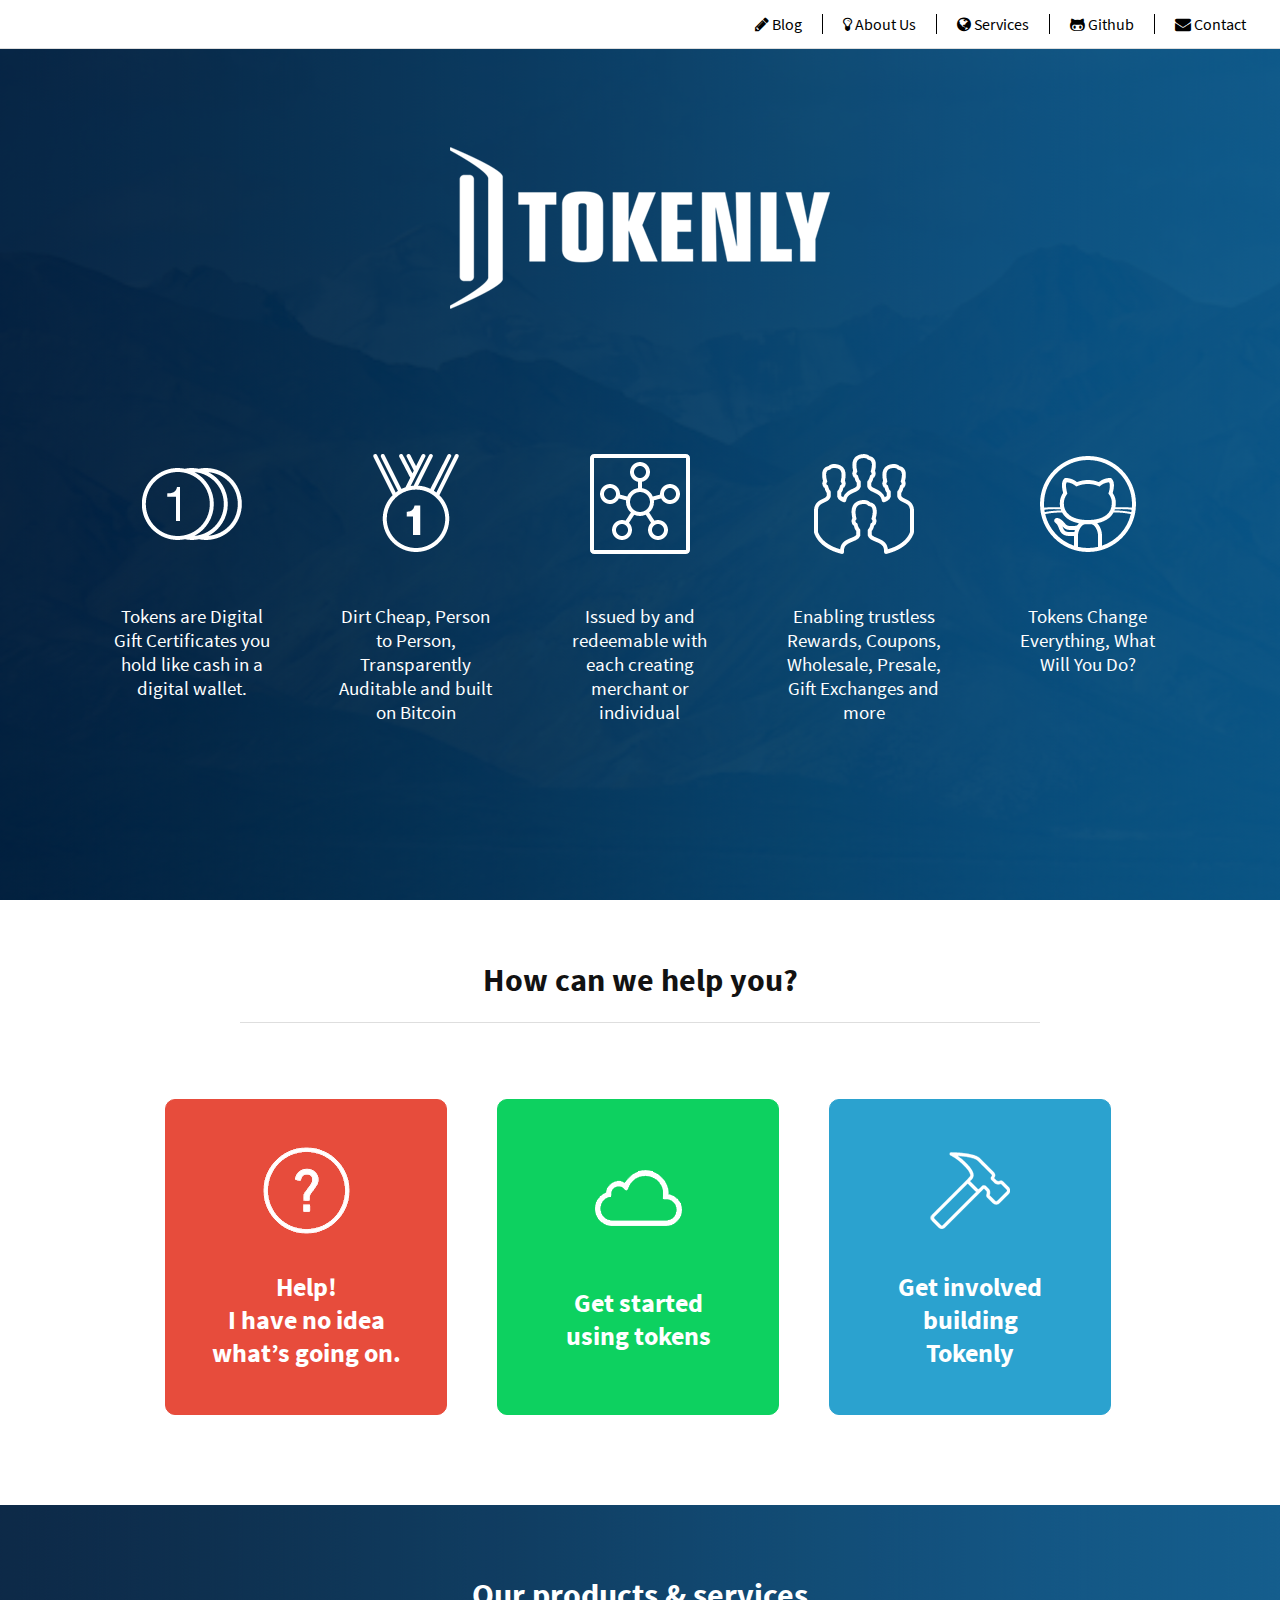
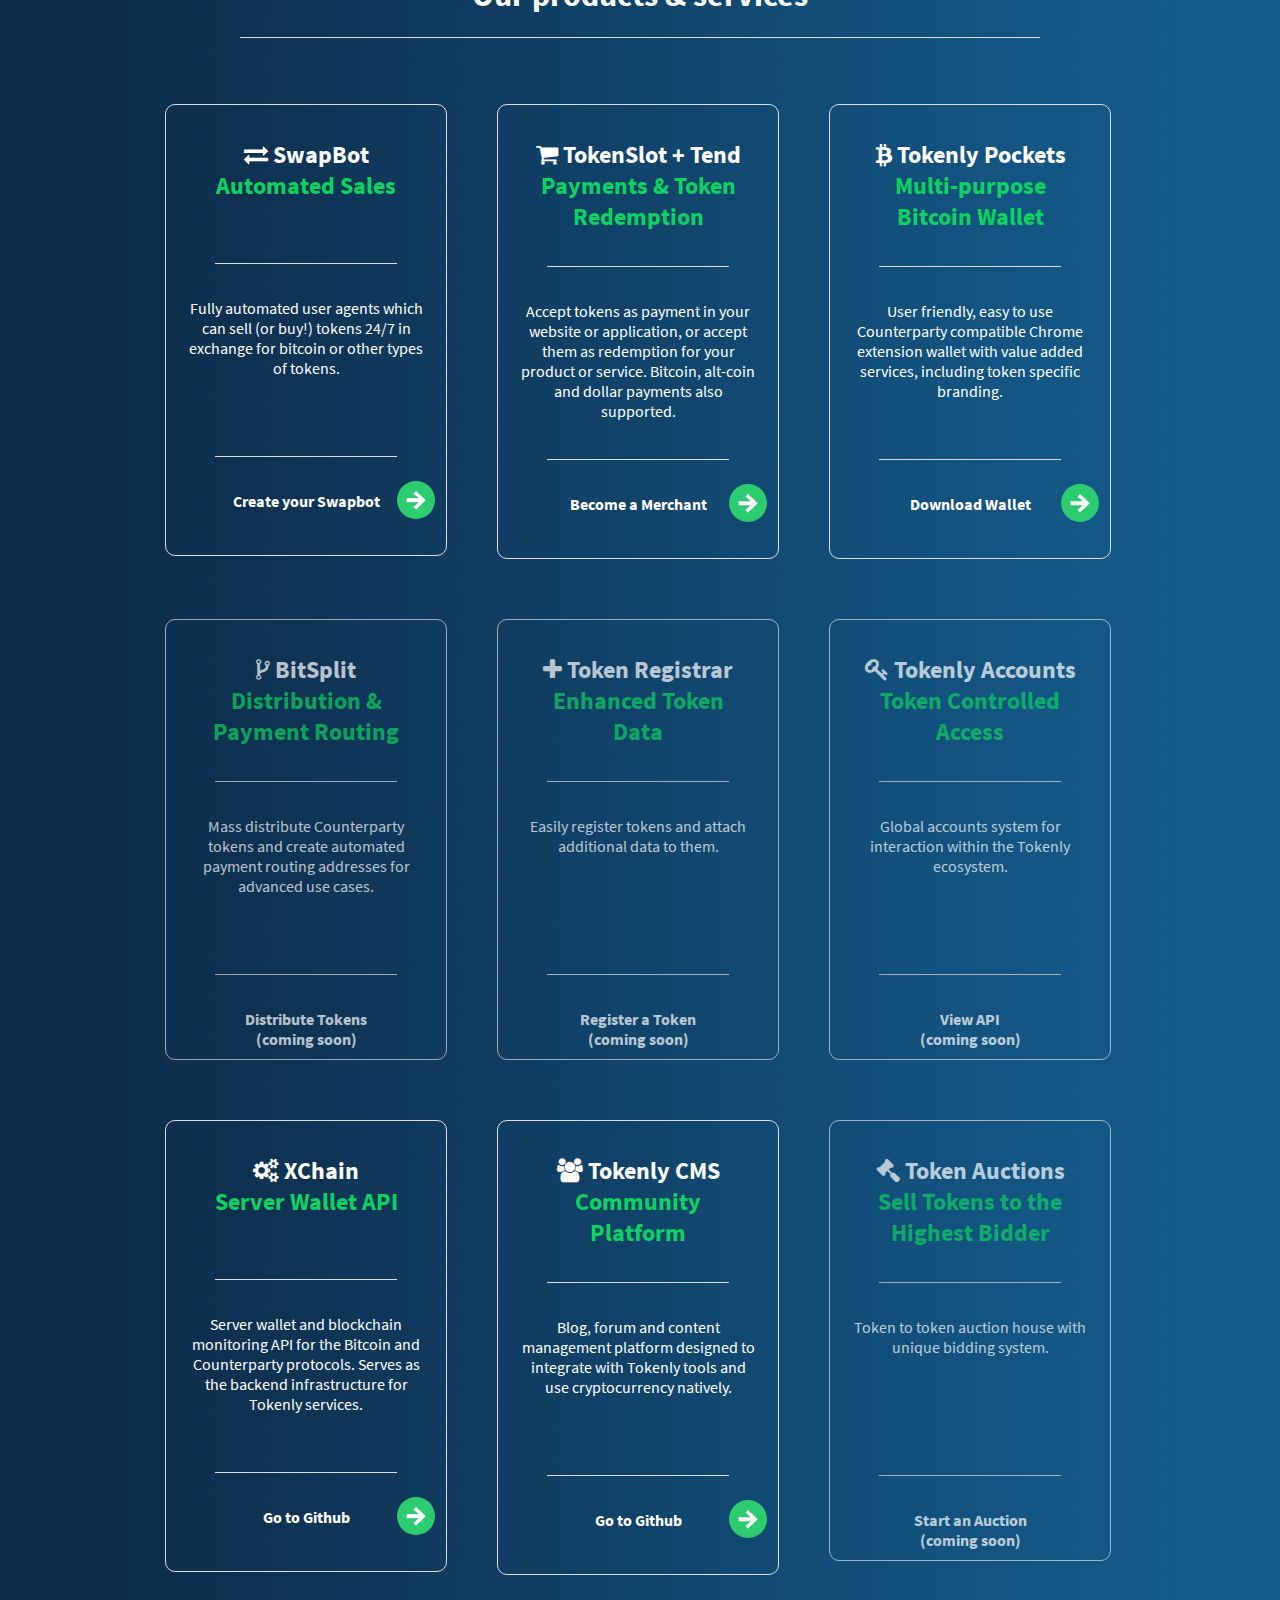
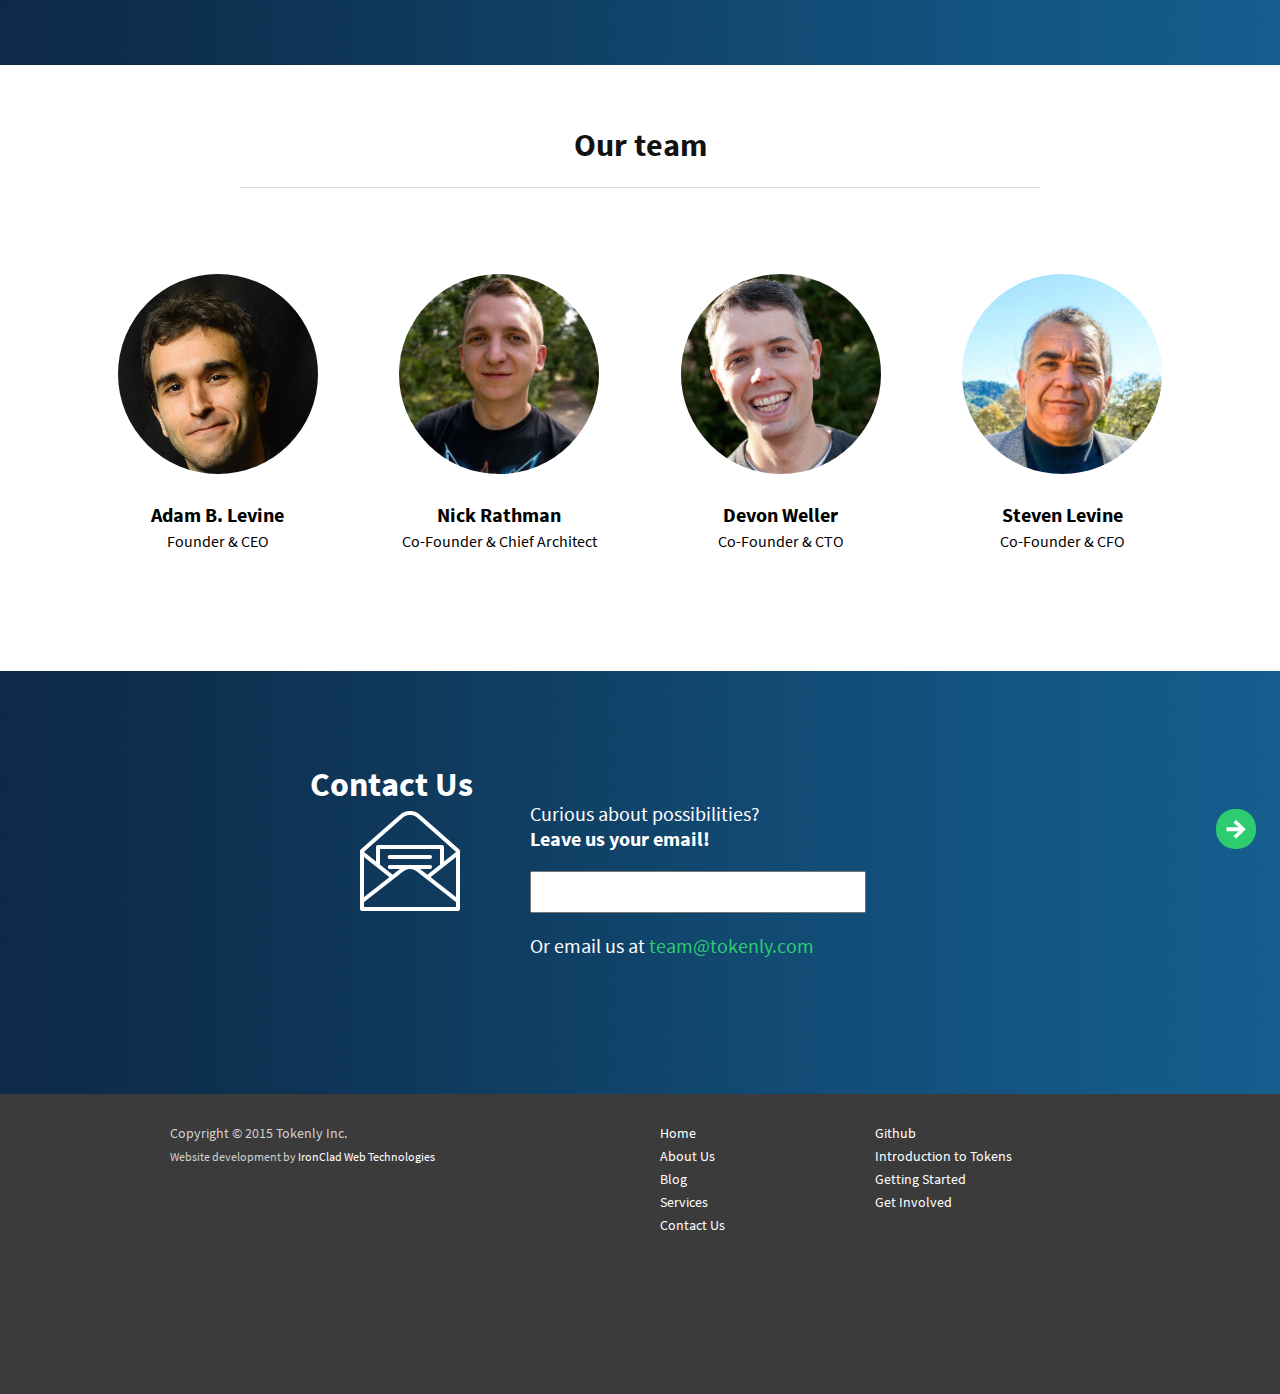
<file: template/index.html>
<!doctype html>
    <head>
        <meta charset="utf-8">
        <title>Tokenly | Limitless Tokens for a Tokenless World</title>
        <meta name="description" content="">
        <meta name="viewport" content="width=device-width">
        <link rel="stylesheet" href="styles/main.css">
        <link rel="stylesheet" href="styles/unsemantic.css">
        <link rel="stylesheet" href="//maxcdn.bootstrapcdn.com/font-awesome/4.3.0/css/font-awesome.min.css">
    </head>
    <body>

        <div id="navigation-bar">
            <a href="/"><div id="logo"></div></a>
            <ul>
                <li><a href="https://letstalkbitcoin.com/blog/tokenly" target="_blank"><i class="fa fa-pencil"></i> Blog</a></li>
                <li><a href="#"><i class="fa fa-lightbulb-o"></i> About Us</a></li>
                <li><a href="#services"><i class="fa fa-globe"></i> Services</a></li>
                <li><a href="https://github.com/tokenly" target="_blank"><i class="fa fa-github-alt"></i> Github</a></li>
                <li><a href="#contact"><i class="fa fa-envelope"></i> Contact</a></li>
            </ul>
        </div>
        <div id="top-background" class="full-height">
            <div class="gradient">

                <!-- HEAD SECTION -->
                <div id="details">
                    <div id="details-logo"></div>
                    <div id="details-content">
                        <div><img src="images/icons/coins.png">Tokens are Digital Gift Certificates you hold like cash in a digital wallet.</div>
                        <div><img src="images/icons/medal.png">Dirt Cheap, Person to Person, Transparently Auditable and built on Bitcoin</div>
                        <div><img src="images/icons/hub.png">Issued by and redeemable with each creating merchant or individual</div>
                        <div><img src="images/icons/conference.png">Enabling trustless Rewards, Coupons, Wholesale, Presale, Gift Exchanges and more</div>
                        <div><img src="images/icons/github.png">Tokens Change Everything, What Will You Do?</div>
                    </div>
                </div>

            </div>
        </div>
        <h2 class="section-header">How can we help you?</h2>
        <div class="vertical-container">
            <div class="content-width">

                <a href="help.html">
                    <div class="info-box red-box">
                        <div class="info-icon question"></div>
                        Help!<br>I have no idea<br>what’s going on.
                    </div>
                </a>

                <a href="#get-started">
                    <div class="info-box green-box">
                        <div class="info-icon cloud"></div>
                        Get started<br>using tokens
                    </div>
                </a>

                <a href="involved.html">
                    <div class="info-box blue-box">
                        <div class="info-icon hammer"></div>
                        Get involved<br>building<br>Tokenly
                    </div>
                </a>
                <div class="clearfix"></div>
            </div>
        </div>
        <a name="services"></a>
        <div class="vertical-container gradient">
            <h2 class="section-header">Our products & services</h2>
            <div class="content-width">
                <div class="swap-box">
                    <h3><i class="fa fa-exchange"></i> SwapBot <span>Automated Sales</span></h3>
                    <div class="line-separator"></div>
                    <p class="swap-description">
						Fully automated user agents which can sell (or buy!) tokens 24/7 in exchange for bitcoin or other types of tokens.
                    </p>
                    <div class="line-separator"></div>
                    <a href="https://redeem.tokenly.com/redeem/4" target="_blank">Create your Swapbot <div class="icon-next"></div></a>
                </div>
                <div class="swap-box">
                    <h3><i class="fa fa-shopping-cart"></i> TokenSlot + Tend <span>Payments & Token Redemption</span></h3>
                    <div class="line-separator"></div>
                    <p class="swap-description">
						Accept tokens as payment in your website or application, or accept them as redemption for your product or service. 
						Bitcoin, alt-coin and dollar payments also supported.
                    </p>
                    <div class="line-separator"></div>
                    <a href="https://redeem.tokenly.com/redeem/5" target="_blank">Become a Merchant <div class="icon-next"></div></a>
                </div>
                <div class="swap-box">
                    <h3><i class="fa fa-btc"></i> Tokenly Pockets <span>Multi-purpose Bitcoin Wallet</span></h3>
                    <div class="line-separator"></div>
                    <p class="swap-description">
						User friendly, easy to use Counterparty compatible Chrome extension wallet with value added services, including 
						token specific branding.
                    </p>
                    <div class="line-separator"></div>
                    <a href="http://pockets.tokenly.com" target="_blank">Download Wallet <div class="icon-next"></div></a>
                </div>                
                <div class="clearfix"></div>
                <div class="swap-box coming-soon">
                    <h3><i class="fa fa-code-fork"></i> BitSplit <span>Distribution & Payment Routing</span></h3>
                    <div class="line-separator"></div>
                    <p class="swap-description">
						Mass distribute Counterparty tokens and create automated payment routing addresses for advanced use cases.
                    </p>
                    <div class="line-separator"></div>
                    <a href="#" target="_blank">Distribute Tokens <br>(coming soon)</a>
                </div>
                <div class="swap-box coming-soon">
                    <h3><i class="fa fa-plus"></i> Token Registrar <span>Enhanced Token Data</span></h3>
                    <div class="line-separator"></div>
                    <p class="swap-description">
						Easily register tokens and attach additional data to them.
                    </p>
                    <div class="line-separator"></div>
                    <a href="#" target="_blank">Register a Token <br>(coming soon)</a>
                </div>
                <div class="swap-box coming-soon">
                    <h3><i class="fa fa-key"></i> Tokenly Accounts <span>Token Controlled Access</span></h3>
                    <div class="line-separator"></div>
                    <p class="swap-description">
						Global accounts system for interaction within the Tokenly ecosystem.
                    </p>
                    <div class="line-separator"></div>
                    <a href="#" target="_blank">View API <br>(coming soon)</a>
                </div>                
                <div class="clearfix"></div>                
                <div class="swap-box">
                    <h3><i class="fa fa-cogs"></i> XChain <span>Server Wallet API</span></h3>
                    <div class="line-separator"></div>
                    <p class="swap-description">
						Server wallet and blockchain monitoring API for the Bitcoin and Counterparty protocols.
						Serves as the backend infrastructure for Tokenly services.
                    </p>
                    <div class="line-separator"></div>
                    <a href="https://github.com/tokenly/xchain" target="_blank">Go to Github <div class="icon-next"></div></a>
                </div>
                <div class="swap-box">
                    <h3><i class="fa fa-users"></i> Tokenly CMS <span>Community Platform</span></h3>
                    <div class="line-separator"></div>
                    <p class="swap-description">
						Blog, forum and content management platform designed to integrate with Tokenly tools
						and use cryptocurrency natively.
                    </p>
                    <div class="line-separator"></div>
                    <a href="https://github.com/tokenly/tokenly-cms" target="_blank">Go to Github <div class="icon-next"></div></a>
                </div>
                <div class="swap-box coming-soon">
                    <h3><i class="fa fa-gavel"></i> Token Auctions <span>Sell Tokens to the Highest Bidder</span></h3>
                    <div class="line-separator"></div>
                    <p class="swap-description">
						Token to token auction house with unique bidding system.
                    </p>
                    <div class="line-separator"></div>
                    <a href="#" target="_blank">Start an Auction<br> (coming soon)</a>
                </div>                
                <div class="clearfix"></div>                  
            </div>
        </div>

        <h2 class="section-header">Our team</h2>
        <div class="vertical-container team-container">
            <div class="team-member adam">
                <div class="avatar"></div>
                <div class="name">Adam B. Levine</div>
                <div class="position">Founder &amp; CEO</div>
            </div>
            <div class="team-member nick">
                <div class="avatar"></div>
                <div class="name">Nick Rathman</div>
                <div class="position">Co-Founder &amp; Chief Architect</div>
            </div>
            <div class="team-member devon">
                <div class="avatar"></div>
                <div class="name">Devon Weller</div>
                <div class="position">Co-Founder &amp; CTO</div>
            </div>
            <div class="team-member steven">
                <div class="avatar"></div>
                <div class="name">Steven Levine</div>
                <div class="position">Co-Founder &amp; CFO</div>
            </div>
            <div class="clearfix"></div>
        </div>
		<a name="contact"></a>
        <div class="vertical-container mail-container gradient">
            <div class="content-width mail-segment">
                <!-- <div class="mail-box green-box"></div> -->
                <h3>Contact Us</h3>
                <div class="email-icon"></div>
                <div class="mail-content">
                    Curious about possibilities?<br>
                    <b>Leave us your email!</b><br>
                    <form action="/" method="POST">
                        <input type="text"> <input type="submit" value="" class="icon-next">
                    </form>
					<p>
						Or email us at <a href="mailto:team@tokenly.com">team@tokenly.com</a>
					</p>
                </div>
                <div class="clearfix"></div>
            </div>
        </div>
    
        <div id="footer">
            <div class="content-width">
                <div class="footer-segment">
					<p class="tagline">Copyright &copy; 2015 Tokenly Inc.</p>
					<small>Website development by <a href="mailto:sales@ironcladtech.ca">IronClad Web Technologies</a></small>
				
                </div>
                <div class="footer-segment">
					<ul>
						<li><a href="#">Home</a></li>
						<li><a href="#">About Us</a></li>
						<li><a href="#">Blog</a></li>
						<li><a href="#">Services</a></li>
						<li><a href="#">Contact Us</a></li>						
					</ul>
					<ul>
						<li><a href="#">Github</a></li>
						<li><a href="#">Introduction to Tokens</a></li>
						<li><a href="#">Getting Started</a></li>
						<li><a href="#">Get Involved</a></li>					
					</ul>
					 <div class="clear"></div>
                </div>
                <div class="clear"></div>
            </div>
        </div>

        <script src="scripts/vendor.js"></script>
        <script src="scripts/app.js"></script>
    </body>
</html>
</file>
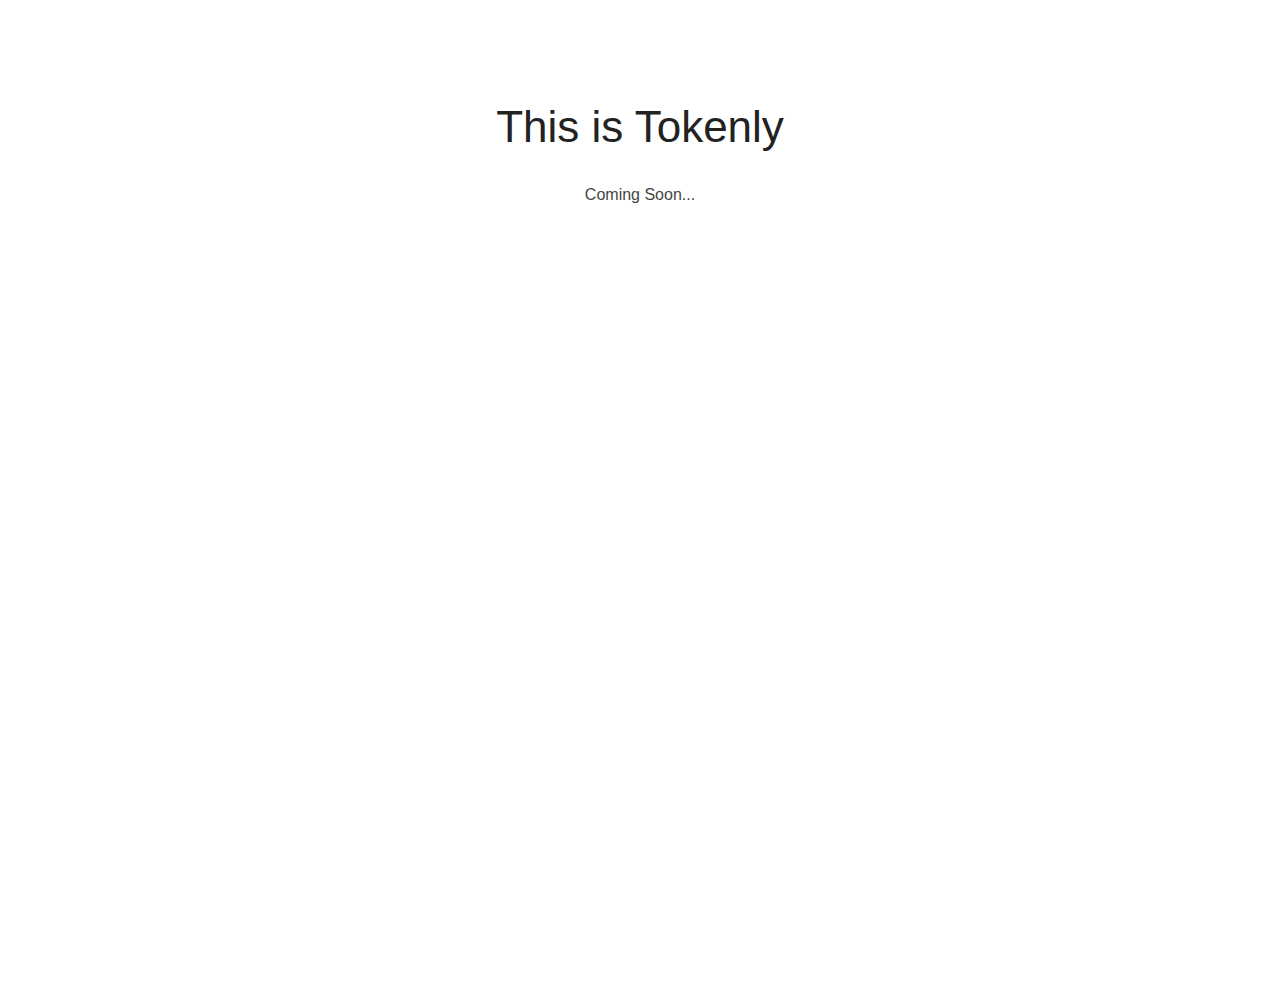
<file: www/index.html>
<!doctype html>
<html class="no-js" lang="en">
<head>
    <meta charset="utf-8" />
    <meta name="viewport" content="width=device-width, initial-scale=1.0, user-scalable=no" />
    <title>Tokenly</title>
    <link rel="stylesheet" href="foundation.css" />
    <style>
    header {
        margin-top: 96px;
    }
    .mainBody {
        margin-top: 24px;
        color: #444;
    }
    </style>
</head>

<body>
    <div id="wrapper">
        <header class="text-center">
            <h1>This is Tokenly</h1>
        </header>

        <div class="mainBody">
            <div class="row">
                <div class="columns text-center">
                    <p>Coming Soon...</p>
                </div>
            </div>
        </div>
    </div>

</body>
</html>
</file>
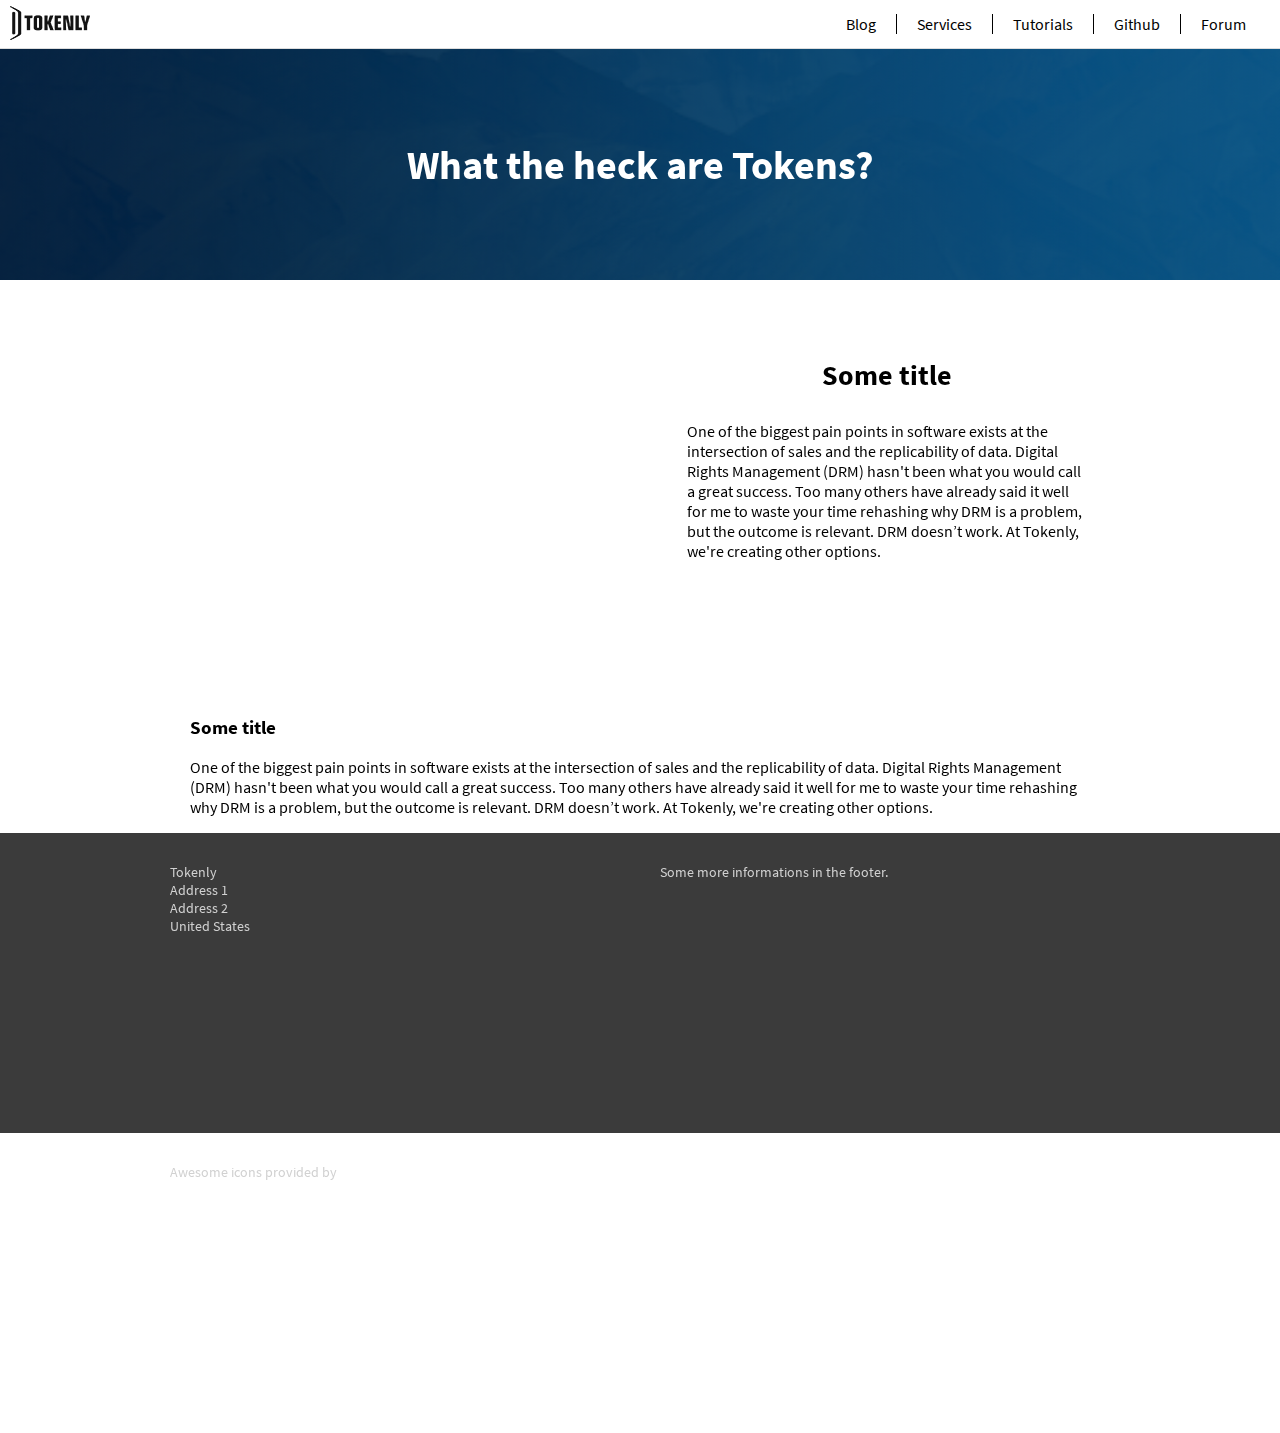
<file: template/help.html>
<!doctype html>
    <head>
        <meta charset="utf-8">
        <title>Tokenly - get involved</title>
        <meta name="description" content="">
        <meta name="viewport" content="width=device-width">
        <link rel="stylesheet" href="styles/main.css">
        <link rel="stylesheet" href="styles/unsemantic.css">
    </head>
    <body>

        <div id="navigation-bar" class="with-logo">
            <a href="/"><div id="logo"></div></a>
            <ul>
                <li><a href="#">Blog</a></li>
                <li><a href="#">Services</a></li>
                <li><a href="#">Tutorials</a></li>
                <li><a href="#">Github</a></li>
                <li><a href="#">Forum</a></li>
            </ul>
        </div>
        <div id="top-background" class="small-height">
            <div class="gradient">
                <h1 class="title">What the heck are Tokens?</h1>
            </div>
        </div>

        <div class="content-width">
            <div class="table-box">
                <iframe width="420" height="315" src="https://www.youtube.com/embed/HOrDP7zQy2M" frameborder="0" allowfullscreen></iframe>
            </div>

            <div class="table-box">
                <h3>Some title</h3>
                <p>One of the biggest pain points in software exists at the intersection of sales and the replicability of data. Digital Rights Management (DRM) hasn't been what you would call a great success. Too many others have already said it well for me to waste your time rehashing why DRM is a problem, but the outcome is relevant. DRM doesn’t work. At Tokenly, we're creating other options.</p>
            </div>

            <div class="clearfix"></div>

            <div class="help-content">
                <h3>Some title</h3>
                <p>One of the biggest pain points in software exists at the intersection of sales and the replicability of data. Digital Rights Management (DRM) hasn't been what you would call a great success. Too many others have already said it well for me to waste your time rehashing why DRM is a problem, but the outcome is relevant. DRM doesn’t work. At Tokenly, we're creating other options.</p>
            </div>
            <div class="clearfix"></div>
        </div>

    
        <div id="footer">
            <div class="content-width">
                <div class="footer-segment">
                    Tokenly<br>
                    Address 1<br>
                    Address 2<br>
                    United States
                </div>
                <div class="footer-segment">
                Some more informations in the footer.
                </div>
                <div class="footer-segment">
                Awesome icons provided by <a href="https://icons8.com/">Icons8</a>
                </div>
            </div>
        </div>

        <script src="scripts/vendor.js"></script>
    </body>
</html>
</file>
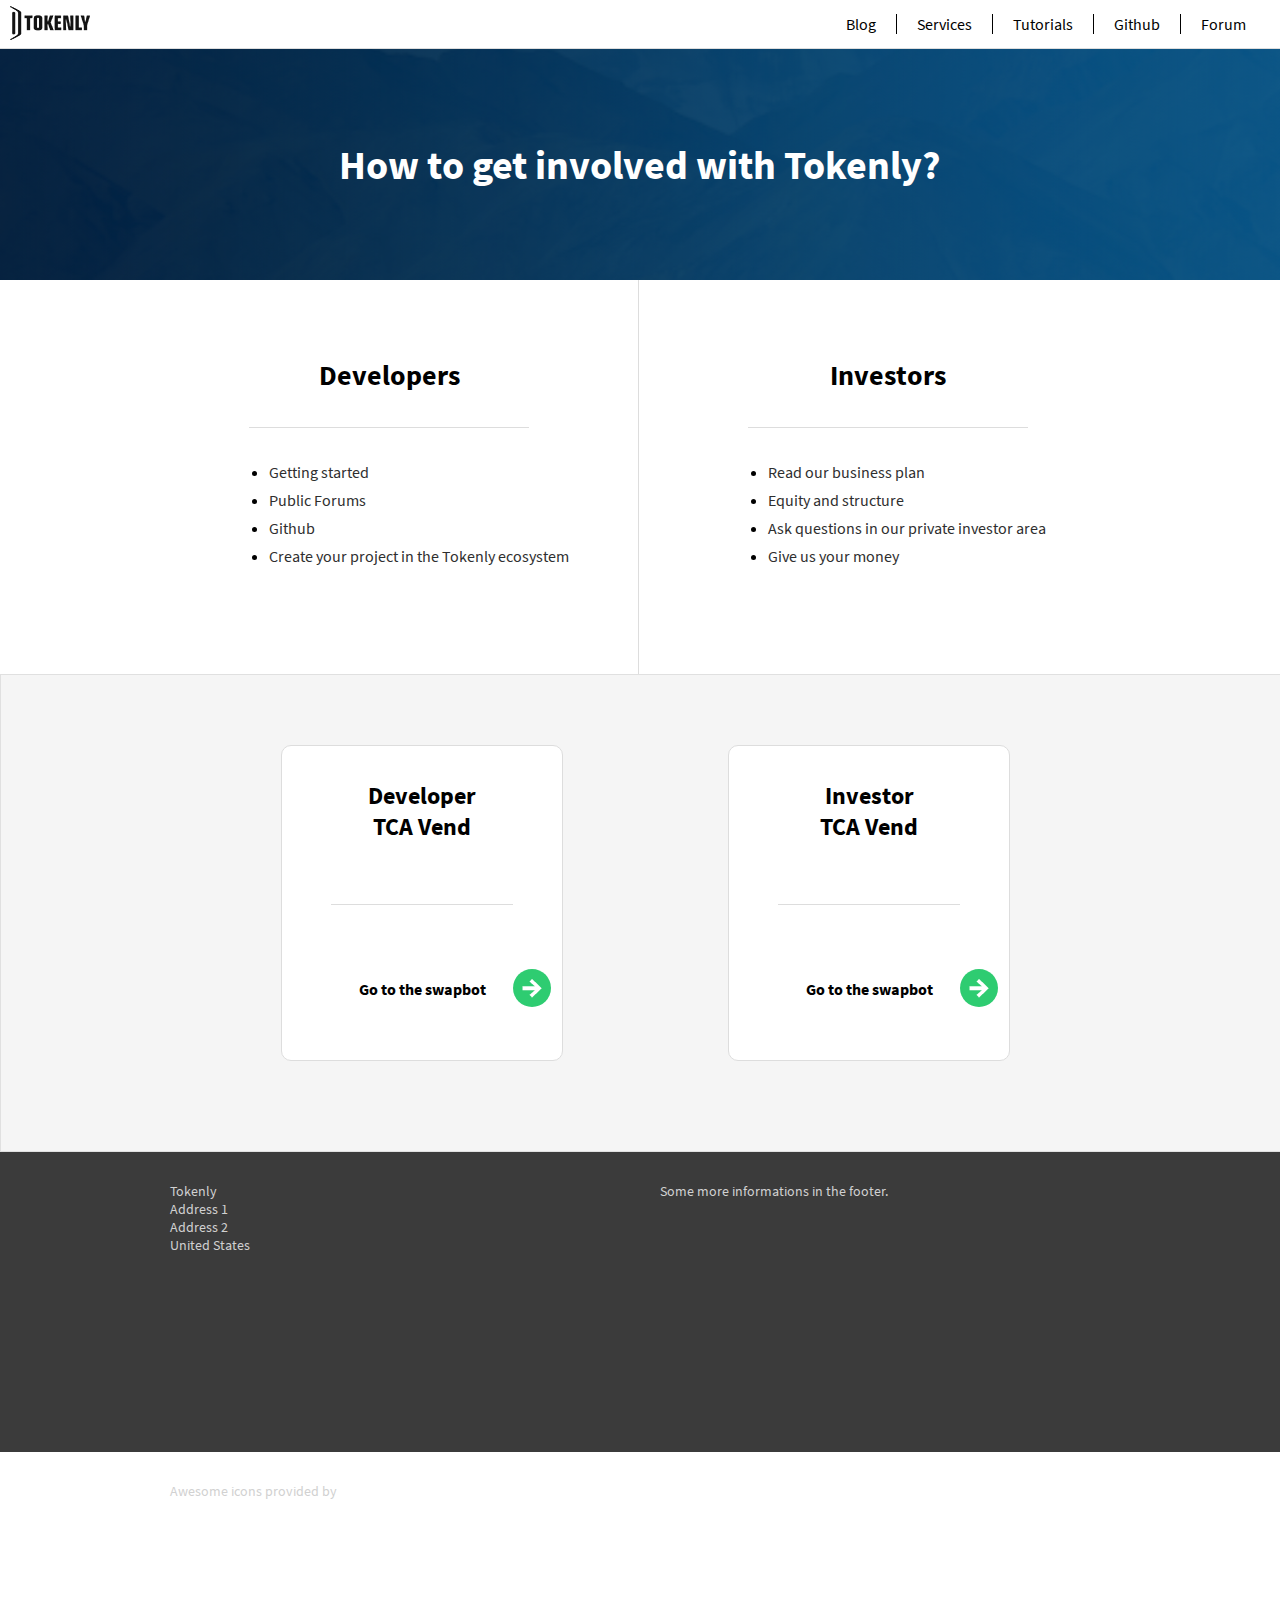
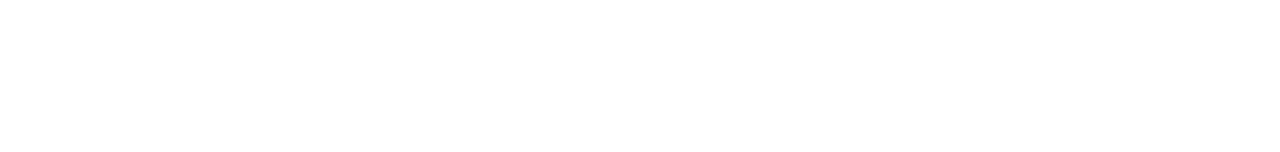
<file: template/involved.html>
<!doctype html>
    <head>
        <meta charset="utf-8">
        <title>Tokenly - get involved</title>
        <meta name="description" content="">
        <meta name="viewport" content="width=device-width">
        <link rel="stylesheet" href="styles/main.css">
        <link rel="stylesheet" href="styles/unsemantic.css">
    </head>
    <body>

        <div id="navigation-bar" class="with-logo">
            <a href="/"><div id="logo"></div></a>
            <ul>
                <li><a href="#">Blog</a></li>
                <li><a href="#">Services</a></li>
                <li><a href="#">Tutorials</a></li>
                <li><a href="#">Github</a></li>
                <li><a href="#">Forum</a></li>
            </ul>
        </div>
        <div id="top-background" class="small-height">
            <div class="gradient">
                <h1 class="title">How to get involved with Tokenly?</h1>
            </div>
        </div>

        <div class="content-width">
            <div class="table-box">
                <h3>Developers</h3>
                <div class="line-separator"></div>
                <ul>
                    <li><a href="#">Getting started</a></li>
                    <li><a href="#">Public Forums</a></li>
                    <li><a href="#">Github</a></li>
                    <li><a href="#">Create your project in the Tokenly ecosystem</a></li>
                </ul>
            </div>

            <div class="table-box table-separator">
                <h3>Investors</h3>
                <div class="line-separator"></div>
                <ul>
                    <li><a href="#">Read our business plan</a></li>
                    <li><a href="#">Equity and structure</a></li>
                    <li><a href="#">Ask questions in our private investor area</a></li>
                    <li><a href="#">Give us your money</a></li>
                </ul>
            </div>

            <div class="clearfix"></div>
        </div>

        <div class="vertical-container gray">
            <div class="content-width">
                <div class="swap-box swap-involved">
                    <h3>Developer<br> TCA Vend</h3>
                    <div class="line-separator"></div>
                    <br><br><a href="#" target="_blank">Go to the swapbot <div class="icon-next"></div></a>
                </div>

                <div class="swap-box">
                    <h3>Investor<br> TCA Vend</h3>
                    <div class="line-separator"></div>
                    <br><br><a href="#" target="_blank">Go to the swapbot <div class="icon-next"></div></a>
                </div>
                <div class="clearfix"></div>
            </div>
        </div>

    
        <div id="footer">
            <div class="content-width">
                <div class="footer-segment">
                    Tokenly<br>
                    Address 1<br>
                    Address 2<br>
                    United States
                </div>
                <div class="footer-segment">
                Some more informations in the footer.
                </div>
                <div class="footer-segment">
                Awesome icons provided by <a href="https://icons8.com/">Icons8</a>
                </div>
            </div>
        </div>

        <script src="scripts/vendor.js"></script>
    </body>
</html>
</file>
<file: template/styles/main.css>
/*!
 *  Font Awesome 4.3.0 by @davegandy - http://fontawesome.io - @fontawesome
 *  License - http://fontawesome.io/license (Font: SIL OFL 1.1, CSS: MIT License)
 */
/* FONT PATH
 * -------------------------- */
@font-face {
  font-family: 'FontAwesome';
  src: url('../fonts/fontawesome-webfont.eot?v=4.3.0');
  src: url('../fonts/fontawesome-webfont.eot?#iefix&v=4.3.0') format('embedded-opentype'), url('../fonts/fontawesome-webfont.woff2?v=4.3.0') format('woff2'), url('../fonts/fontawesome-webfont.woff?v=4.3.0') format('woff'), url('../fonts/fontawesome-webfont.ttf?v=4.3.0') format('truetype'), url('../fonts/fontawesome-webfont.svg?v=4.3.0#fontawesomeregular') format('svg');
  font-weight: normal;
  font-style: normal; }

.fa {
  display: inline-block;
  font: normal normal normal 14px/1 FontAwesome;
  font-size: inherit;
  text-rendering: auto;
  -webkit-font-smoothing: antialiased;
  -moz-osx-font-smoothing: grayscale;
  transform: translate(0, 0); }

/* makes the font 33% larger relative to the icon container */
.fa-lg {
  font-size: 1.33333em;
  line-height: 0.75em;
  vertical-align: -15%; }

.fa-2x {
  font-size: 2em; }

.fa-3x {
  font-size: 3em; }

.fa-4x {
  font-size: 4em; }

.fa-5x {
  font-size: 5em; }

.fa-fw {
  width: 1.28571em;
  text-align: center; }

.fa-ul {
  padding-left: 0;
  margin-left: 2.14286em;
  list-style-type: none; }
  .fa-ul > li {
    position: relative; }

.fa-li {
  position: absolute;
  left: -2.14286em;
  width: 2.14286em;
  top: 0.14286em;
  text-align: center; }
  .fa-li.fa-lg {
    left: -1.85714em; }

.fa-border {
  padding: .2em .25em .15em;
  border: solid .08em #eee;
  border-radius: .1em; }

.pull-right {
  float: right; }

.pull-left {
  float: left; }

.fa.pull-left {
  margin-right: .3em; }
.fa.pull-right {
  margin-left: .3em; }

.fa-spin {
  -webkit-animation: fa-spin 2s infinite linear;
  animation: fa-spin 2s infinite linear; }

.fa-pulse {
  -webkit-animation: fa-spin 1s infinite steps(8);
  animation: fa-spin 1s infinite steps(8); }

@-webkit-keyframes fa-spin {
  0% {
    -webkit-transform: rotate(0deg);
    transform: rotate(0deg); }

  100% {
    -webkit-transform: rotate(359deg);
    transform: rotate(359deg); } }

@keyframes fa-spin {
  0% {
    -webkit-transform: rotate(0deg);
    transform: rotate(0deg); }

  100% {
    -webkit-transform: rotate(359deg);
    transform: rotate(359deg); } }

.fa-rotate-90 {
  filter: progid:DXImageTransform.Microsoft.BasicImage(rotation=1);
  -webkit-transform: rotate(90deg);
  -ms-transform: rotate(90deg);
  transform: rotate(90deg); }

.fa-rotate-180 {
  filter: progid:DXImageTransform.Microsoft.BasicImage(rotation=2);
  -webkit-transform: rotate(180deg);
  -ms-transform: rotate(180deg);
  transform: rotate(180deg); }

.fa-rotate-270 {
  filter: progid:DXImageTransform.Microsoft.BasicImage(rotation=3);
  -webkit-transform: rotate(270deg);
  -ms-transform: rotate(270deg);
  transform: rotate(270deg); }

.fa-flip-horizontal {
  filter: progid:DXImageTransform.Microsoft.BasicImage(rotation=0);
  -webkit-transform: scale(-1, 1);
  -ms-transform: scale(-1, 1);
  transform: scale(-1, 1); }

.fa-flip-vertical {
  filter: progid:DXImageTransform.Microsoft.BasicImage(rotation=2);
  -webkit-transform: scale(1, -1);
  -ms-transform: scale(1, -1);
  transform: scale(1, -1); }

:root .fa-rotate-90, :root .fa-rotate-180, :root .fa-rotate-270, :root .fa-flip-horizontal, :root .fa-flip-vertical {
  filter: none; }

.fa-stack {
  position: relative;
  display: inline-block;
  width: 2em;
  height: 2em;
  line-height: 2em;
  vertical-align: middle; }

.fa-stack-1x, .fa-stack-2x {
  position: absolute;
  left: 0;
  width: 100%;
  text-align: center; }

.fa-stack-1x {
  line-height: inherit; }

.fa-stack-2x {
  font-size: 2em; }

.fa-inverse {
  color: #fff; }

/* Font Awesome uses the Unicode Private Use Area (PUA) to ensure screen
   readers do not read off random characters that represent icons */
.fa-glass:before {
  content: "\f000"; }

.fa-music:before {
  content: "\f001"; }

.fa-search:before {
  content: "\f002"; }

.fa-envelope-o:before {
  content: "\f003"; }

.fa-heart:before {
  content: "\f004"; }

.fa-star:before {
  content: "\f005"; }

.fa-star-o:before {
  content: "\f006"; }

.fa-user:before {
  content: "\f007"; }

.fa-film:before {
  content: "\f008"; }

.fa-th-large:before {
  content: "\f009"; }

.fa-th:before {
  content: "\f00a"; }

.fa-th-list:before {
  content: "\f00b"; }

.fa-check:before {
  content: "\f00c"; }

.fa-remove:before, .fa-close:before, .fa-times:before {
  content: "\f00d"; }

.fa-search-plus:before {
  content: "\f00e"; }

.fa-search-minus:before {
  content: "\f010"; }

.fa-power-off:before {
  content: "\f011"; }

.fa-signal:before {
  content: "\f012"; }

.fa-gear:before, .fa-cog:before {
  content: "\f013"; }

.fa-trash-o:before {
  content: "\f014"; }

.fa-home:before {
  content: "\f015"; }

.fa-file-o:before {
  content: "\f016"; }

.fa-clock-o:before {
  content: "\f017"; }

.fa-road:before {
  content: "\f018"; }

.fa-download:before {
  content: "\f019"; }

.fa-arrow-circle-o-down:before {
  content: "\f01a"; }

.fa-arrow-circle-o-up:before {
  content: "\f01b"; }

.fa-inbox:before {
  content: "\f01c"; }

.fa-play-circle-o:before {
  content: "\f01d"; }

.fa-rotate-right:before, .fa-repeat:before {
  content: "\f01e"; }

.fa-refresh:before {
  content: "\f021"; }

.fa-list-alt:before {
  content: "\f022"; }

.fa-lock:before {
  content: "\f023"; }

.fa-flag:before {
  content: "\f024"; }

.fa-headphones:before {
  content: "\f025"; }

.fa-volume-off:before {
  content: "\f026"; }

.fa-volume-down:before {
  content: "\f027"; }

.fa-volume-up:before {
  content: "\f028"; }

.fa-qrcode:before {
  content: "\f029"; }

.fa-barcode:before {
  content: "\f02a"; }

.fa-tag:before {
  content: "\f02b"; }

.fa-tags:before {
  content: "\f02c"; }

.fa-book:before {
  content: "\f02d"; }

.fa-bookmark:before {
  content: "\f02e"; }

.fa-print:before {
  content: "\f02f"; }

.fa-camera:before {
  content: "\f030"; }

.fa-font:before {
  content: "\f031"; }

.fa-bold:before {
  content: "\f032"; }

.fa-italic:before {
  content: "\f033"; }

.fa-text-height:before {
  content: "\f034"; }

.fa-text-width:before {
  content: "\f035"; }

.fa-align-left:before {
  content: "\f036"; }

.fa-align-center:before {
  content: "\f037"; }

.fa-align-right:before {
  content: "\f038"; }

.fa-align-justify:before {
  content: "\f039"; }

.fa-list:before {
  content: "\f03a"; }

.fa-dedent:before, .fa-outdent:before {
  content: "\f03b"; }

.fa-indent:before {
  content: "\f03c"; }

.fa-video-camera:before {
  content: "\f03d"; }

.fa-photo:before, .fa-image:before, .fa-picture-o:before {
  content: "\f03e"; }

.fa-pencil:before {
  content: "\f040"; }

.fa-map-marker:before {
  content: "\f041"; }

.fa-adjust:before {
  content: "\f042"; }

.fa-tint:before {
  content: "\f043"; }

.fa-edit:before, .fa-pencil-square-o:before {
  content: "\f044"; }

.fa-share-square-o:before {
  content: "\f045"; }

.fa-check-square-o:before {
  content: "\f046"; }

.fa-arrows:before {
  content: "\f047"; }

.fa-step-backward:before {
  content: "\f048"; }

.fa-fast-backward:before {
  content: "\f049"; }

.fa-backward:before {
  content: "\f04a"; }

.fa-play:before {
  content: "\f04b"; }

.fa-pause:before {
  content: "\f04c"; }

.fa-stop:before {
  content: "\f04d"; }

.fa-forward:before {
  content: "\f04e"; }

.fa-fast-forward:before {
  content: "\f050"; }

.fa-step-forward:before {
  content: "\f051"; }

.fa-eject:before {
  content: "\f052"; }

.fa-chevron-left:before {
  content: "\f053"; }

.fa-chevron-right:before {
  content: "\f054"; }

.fa-plus-circle:before {
  content: "\f055"; }

.fa-minus-circle:before {
  content: "\f056"; }

.fa-times-circle:before {
  content: "\f057"; }

.fa-check-circle:before {
  content: "\f058"; }

.fa-question-circle:before {
  content: "\f059"; }

.fa-info-circle:before {
  content: "\f05a"; }

.fa-crosshairs:before {
  content: "\f05b"; }

.fa-times-circle-o:before {
  content: "\f05c"; }

.fa-check-circle-o:before {
  content: "\f05d"; }

.fa-ban:before {
  content: "\f05e"; }

.fa-arrow-left:before {
  content: "\f060"; }

.fa-arrow-right:before {
  content: "\f061"; }

.fa-arrow-up:before {
  content: "\f062"; }

.fa-arrow-down:before {
  content: "\f063"; }

.fa-mail-forward:before, .fa-share:before {
  content: "\f064"; }

.fa-expand:before {
  content: "\f065"; }

.fa-compress:before {
  content: "\f066"; }

.fa-plus:before {
  content: "\f067"; }

.fa-minus:before {
  content: "\f068"; }

.fa-asterisk:before {
  content: "\f069"; }

.fa-exclamation-circle:before {
  content: "\f06a"; }

.fa-gift:before {
  content: "\f06b"; }

.fa-leaf:before {
  content: "\f06c"; }

.fa-fire:before {
  content: "\f06d"; }

.fa-eye:before {
  content: "\f06e"; }

.fa-eye-slash:before {
  content: "\f070"; }

.fa-warning:before, .fa-exclamation-triangle:before {
  content: "\f071"; }

.fa-plane:before {
  content: "\f072"; }

.fa-calendar:before {
  content: "\f073"; }

.fa-random:before {
  content: "\f074"; }

.fa-comment:before {
  content: "\f075"; }

.fa-magnet:before {
  content: "\f076"; }

.fa-chevron-up:before {
  content: "\f077"; }

.fa-chevron-down:before {
  content: "\f078"; }

.fa-retweet:before {
  content: "\f079"; }

.fa-shopping-cart:before {
  content: "\f07a"; }

.fa-folder:before {
  content: "\f07b"; }

.fa-folder-open:before {
  content: "\f07c"; }

.fa-arrows-v:before {
  content: "\f07d"; }

.fa-arrows-h:before {
  content: "\f07e"; }

.fa-bar-chart-o:before, .fa-bar-chart:before {
  content: "\f080"; }

.fa-twitter-square:before {
  content: "\f081"; }

.fa-facebook-square:before {
  content: "\f082"; }

.fa-camera-retro:before {
  content: "\f083"; }

.fa-key:before {
  content: "\f084"; }

.fa-gears:before, .fa-cogs:before {
  content: "\f085"; }

.fa-comments:before {
  content: "\f086"; }

.fa-thumbs-o-up:before {
  content: "\f087"; }

.fa-thumbs-o-down:before {
  content: "\f088"; }

.fa-star-half:before {
  content: "\f089"; }

.fa-heart-o:before {
  content: "\f08a"; }

.fa-sign-out:before {
  content: "\f08b"; }

.fa-linkedin-square:before {
  content: "\f08c"; }

.fa-thumb-tack:before {
  content: "\f08d"; }

.fa-external-link:before {
  content: "\f08e"; }

.fa-sign-in:before {
  content: "\f090"; }

.fa-trophy:before {
  content: "\f091"; }

.fa-github-square:before {
  content: "\f092"; }

.fa-upload:before {
  content: "\f093"; }

.fa-lemon-o:before {
  content: "\f094"; }

.fa-phone:before {
  content: "\f095"; }

.fa-square-o:before {
  content: "\f096"; }

.fa-bookmark-o:before {
  content: "\f097"; }

.fa-phone-square:before {
  content: "\f098"; }

.fa-twitter:before {
  content: "\f099"; }

.fa-facebook-f:before, .fa-facebook:before {
  content: "\f09a"; }

.fa-github:before {
  content: "\f09b"; }

.fa-unlock:before {
  content: "\f09c"; }

.fa-credit-card:before {
  content: "\f09d"; }

.fa-rss:before {
  content: "\f09e"; }

.fa-hdd-o:before {
  content: "\f0a0"; }

.fa-bullhorn:before {
  content: "\f0a1"; }

.fa-bell:before {
  content: "\f0f3"; }

.fa-certificate:before {
  content: "\f0a3"; }

.fa-hand-o-right:before {
  content: "\f0a4"; }

.fa-hand-o-left:before {
  content: "\f0a5"; }

.fa-hand-o-up:before {
  content: "\f0a6"; }

.fa-hand-o-down:before {
  content: "\f0a7"; }

.fa-arrow-circle-left:before {
  content: "\f0a8"; }

.fa-arrow-circle-right:before {
  content: "\f0a9"; }

.fa-arrow-circle-up:before {
  content: "\f0aa"; }

.fa-arrow-circle-down:before {
  content: "\f0ab"; }

.fa-globe:before {
  content: "\f0ac"; }

.fa-wrench:before {
  content: "\f0ad"; }

.fa-tasks:before {
  content: "\f0ae"; }

.fa-filter:before {
  content: "\f0b0"; }

.fa-briefcase:before {
  content: "\f0b1"; }

.fa-arrows-alt:before {
  content: "\f0b2"; }

.fa-group:before, .fa-users:before {
  content: "\f0c0"; }

.fa-chain:before, .fa-link:before {
  content: "\f0c1"; }

.fa-cloud:before {
  content: "\f0c2"; }

.fa-flask:before {
  content: "\f0c3"; }

.fa-cut:before, .fa-scissors:before {
  content: "\f0c4"; }

.fa-copy:before, .fa-files-o:before {
  content: "\f0c5"; }

.fa-paperclip:before {
  content: "\f0c6"; }

.fa-save:before, .fa-floppy-o:before {
  content: "\f0c7"; }

.fa-square:before {
  content: "\f0c8"; }

.fa-navicon:before, .fa-reorder:before, .fa-bars:before {
  content: "\f0c9"; }

.fa-list-ul:before {
  content: "\f0ca"; }

.fa-list-ol:before {
  content: "\f0cb"; }

.fa-strikethrough:before {
  content: "\f0cc"; }

.fa-underline:before {
  content: "\f0cd"; }

.fa-table:before {
  content: "\f0ce"; }

.fa-magic:before {
  content: "\f0d0"; }

.fa-truck:before {
  content: "\f0d1"; }

.fa-pinterest:before {
  content: "\f0d2"; }

.fa-pinterest-square:before {
  content: "\f0d3"; }

.fa-google-plus-square:before {
  content: "\f0d4"; }

.fa-google-plus:before {
  content: "\f0d5"; }

.fa-money:before {
  content: "\f0d6"; }

.fa-caret-down:before {
  content: "\f0d7"; }

.fa-caret-up:before {
  content: "\f0d8"; }

.fa-caret-left:before {
  content: "\f0d9"; }

.fa-caret-right:before {
  content: "\f0da"; }

.fa-columns:before {
  content: "\f0db"; }

.fa-unsorted:before, .fa-sort:before {
  content: "\f0dc"; }

.fa-sort-down:before, .fa-sort-desc:before {
  content: "\f0dd"; }

.fa-sort-up:before, .fa-sort-asc:before {
  content: "\f0de"; }

.fa-envelope:before {
  content: "\f0e0"; }

.fa-linkedin:before {
  content: "\f0e1"; }

.fa-rotate-left:before, .fa-undo:before {
  content: "\f0e2"; }

.fa-legal:before, .fa-gavel:before {
  content: "\f0e3"; }

.fa-dashboard:before, .fa-tachometer:before {
  content: "\f0e4"; }

.fa-comment-o:before {
  content: "\f0e5"; }

.fa-comments-o:before {
  content: "\f0e6"; }

.fa-flash:before, .fa-bolt:before {
  content: "\f0e7"; }

.fa-sitemap:before {
  content: "\f0e8"; }

.fa-umbrella:before {
  content: "\f0e9"; }

.fa-paste:before, .fa-clipboard:before {
  content: "\f0ea"; }

.fa-lightbulb-o:before {
  content: "\f0eb"; }

.fa-exchange:before {
  content: "\f0ec"; }

.fa-cloud-download:before {
  content: "\f0ed"; }

.fa-cloud-upload:before {
  content: "\f0ee"; }

.fa-user-md:before {
  content: "\f0f0"; }

.fa-stethoscope:before {
  content: "\f0f1"; }

.fa-suitcase:before {
  content: "\f0f2"; }

.fa-bell-o:before {
  content: "\f0a2"; }

.fa-coffee:before {
  content: "\f0f4"; }

.fa-cutlery:before {
  content: "\f0f5"; }

.fa-file-text-o:before {
  content: "\f0f6"; }

.fa-building-o:before {
  content: "\f0f7"; }

.fa-hospital-o:before {
  content: "\f0f8"; }

.fa-ambulance:before {
  content: "\f0f9"; }

.fa-medkit:before {
  content: "\f0fa"; }

.fa-fighter-jet:before {
  content: "\f0fb"; }

.fa-beer:before {
  content: "\f0fc"; }

.fa-h-square:before {
  content: "\f0fd"; }

.fa-plus-square:before {
  content: "\f0fe"; }

.fa-angle-double-left:before {
  content: "\f100"; }

.fa-angle-double-right:before {
  content: "\f101"; }

.fa-angle-double-up:before {
  content: "\f102"; }

.fa-angle-double-down:before {
  content: "\f103"; }

.fa-angle-left:before {
  content: "\f104"; }

.fa-angle-right:before {
  content: "\f105"; }

.fa-angle-up:before {
  content: "\f106"; }

.fa-angle-down:before {
  content: "\f107"; }

.fa-desktop:before {
  content: "\f108"; }

.fa-laptop:before {
  content: "\f109"; }

.fa-tablet:before {
  content: "\f10a"; }

.fa-mobile-phone:before, .fa-mobile:before {
  content: "\f10b"; }

.fa-circle-o:before {
  content: "\f10c"; }

.fa-quote-left:before {
  content: "\f10d"; }

.fa-quote-right:before {
  content: "\f10e"; }

.fa-spinner:before {
  content: "\f110"; }

.fa-circle:before {
  content: "\f111"; }

.fa-mail-reply:before, .fa-reply:before {
  content: "\f112"; }

.fa-github-alt:before {
  content: "\f113"; }

.fa-folder-o:before {
  content: "\f114"; }

.fa-folder-open-o:before {
  content: "\f115"; }

.fa-smile-o:before {
  content: "\f118"; }

.fa-frown-o:before {
  content: "\f119"; }

.fa-meh-o:before {
  content: "\f11a"; }

.fa-gamepad:before {
  content: "\f11b"; }

.fa-keyboard-o:before {
  content: "\f11c"; }

.fa-flag-o:before {
  content: "\f11d"; }

.fa-flag-checkered:before {
  content: "\f11e"; }

.fa-terminal:before {
  content: "\f120"; }

.fa-code:before {
  content: "\f121"; }

.fa-mail-reply-all:before, .fa-reply-all:before {
  content: "\f122"; }

.fa-star-half-empty:before, .fa-star-half-full:before, .fa-star-half-o:before {
  content: "\f123"; }

.fa-location-arrow:before {
  content: "\f124"; }

.fa-crop:before {
  content: "\f125"; }

.fa-code-fork:before {
  content: "\f126"; }

.fa-unlink:before, .fa-chain-broken:before {
  content: "\f127"; }

.fa-question:before {
  content: "\f128"; }

.fa-info:before {
  content: "\f129"; }

.fa-exclamation:before {
  content: "\f12a"; }

.fa-superscript:before {
  content: "\f12b"; }

.fa-subscript:before {
  content: "\f12c"; }

.fa-eraser:before {
  content: "\f12d"; }

.fa-puzzle-piece:before {
  content: "\f12e"; }

.fa-microphone:before {
  content: "\f130"; }

.fa-microphone-slash:before {
  content: "\f131"; }

.fa-shield:before {
  content: "\f132"; }

.fa-calendar-o:before {
  content: "\f133"; }

.fa-fire-extinguisher:before {
  content: "\f134"; }

.fa-rocket:before {
  content: "\f135"; }

.fa-maxcdn:before {
  content: "\f136"; }

.fa-chevron-circle-left:before {
  content: "\f137"; }

.fa-chevron-circle-right:before {
  content: "\f138"; }

.fa-chevron-circle-up:before {
  content: "\f139"; }

.fa-chevron-circle-down:before {
  content: "\f13a"; }

.fa-html5:before {
  content: "\f13b"; }

.fa-css3:before {
  content: "\f13c"; }

.fa-anchor:before {
  content: "\f13d"; }

.fa-unlock-alt:before {
  content: "\f13e"; }

.fa-bullseye:before {
  content: "\f140"; }

.fa-ellipsis-h:before {
  content: "\f141"; }

.fa-ellipsis-v:before {
  content: "\f142"; }

.fa-rss-square:before {
  content: "\f143"; }

.fa-play-circle:before {
  content: "\f144"; }

.fa-ticket:before {
  content: "\f145"; }

.fa-minus-square:before {
  content: "\f146"; }

.fa-minus-square-o:before {
  content: "\f147"; }

.fa-level-up:before {
  content: "\f148"; }

.fa-level-down:before {
  content: "\f149"; }

.fa-check-square:before {
  content: "\f14a"; }

.fa-pencil-square:before {
  content: "\f14b"; }

.fa-external-link-square:before {
  content: "\f14c"; }

.fa-share-square:before {
  content: "\f14d"; }

.fa-compass:before {
  content: "\f14e"; }

.fa-toggle-down:before, .fa-caret-square-o-down:before {
  content: "\f150"; }

.fa-toggle-up:before, .fa-caret-square-o-up:before {
  content: "\f151"; }

.fa-toggle-right:before, .fa-caret-square-o-right:before {
  content: "\f152"; }

.fa-euro:before, .fa-eur:before {
  content: "\f153"; }

.fa-gbp:before {
  content: "\f154"; }

.fa-dollar:before, .fa-usd:before {
  content: "\f155"; }

.fa-rupee:before, .fa-inr:before {
  content: "\f156"; }

.fa-cny:before, .fa-rmb:before, .fa-yen:before, .fa-jpy:before {
  content: "\f157"; }

.fa-ruble:before, .fa-rouble:before, .fa-rub:before {
  content: "\f158"; }

.fa-won:before, .fa-krw:before {
  content: "\f159"; }

.fa-bitcoin:before, .fa-btc:before {
  content: "\f15a"; }

.fa-file:before {
  content: "\f15b"; }

.fa-file-text:before {
  content: "\f15c"; }

.fa-sort-alpha-asc:before {
  content: "\f15d"; }

.fa-sort-alpha-desc:before {
  content: "\f15e"; }

.fa-sort-amount-asc:before {
  content: "\f160"; }

.fa-sort-amount-desc:before {
  content: "\f161"; }

.fa-sort-numeric-asc:before {
  content: "\f162"; }

.fa-sort-numeric-desc:before {
  content: "\f163"; }

.fa-thumbs-up:before {
  content: "\f164"; }

.fa-thumbs-down:before {
  content: "\f165"; }

.fa-youtube-square:before {
  content: "\f166"; }

.fa-youtube:before {
  content: "\f167"; }

.fa-xing:before {
  content: "\f168"; }

.fa-xing-square:before {
  content: "\f169"; }

.fa-youtube-play:before {
  content: "\f16a"; }

.fa-dropbox:before {
  content: "\f16b"; }

.fa-stack-overflow:before {
  content: "\f16c"; }

.fa-instagram:before {
  content: "\f16d"; }

.fa-flickr:before {
  content: "\f16e"; }

.fa-adn:before {
  content: "\f170"; }

.fa-bitbucket:before {
  content: "\f171"; }

.fa-bitbucket-square:before {
  content: "\f172"; }

.fa-tumblr:before {
  content: "\f173"; }

.fa-tumblr-square:before {
  content: "\f174"; }

.fa-long-arrow-down:before {
  content: "\f175"; }

.fa-long-arrow-up:before {
  content: "\f176"; }

.fa-long-arrow-left:before {
  content: "\f177"; }

.fa-long-arrow-right:before {
  content: "\f178"; }

.fa-apple:before {
  content: "\f179"; }

.fa-windows:before {
  content: "\f17a"; }

.fa-android:before {
  content: "\f17b"; }

.fa-linux:before {
  content: "\f17c"; }

.fa-dribbble:before {
  content: "\f17d"; }

.fa-skype:before {
  content: "\f17e"; }

.fa-foursquare:before {
  content: "\f180"; }

.fa-trello:before {
  content: "\f181"; }

.fa-female:before {
  content: "\f182"; }

.fa-male:before {
  content: "\f183"; }

.fa-gittip:before, .fa-gratipay:before {
  content: "\f184"; }

.fa-sun-o:before {
  content: "\f185"; }

.fa-moon-o:before {
  content: "\f186"; }

.fa-archive:before {
  content: "\f187"; }

.fa-bug:before {
  content: "\f188"; }

.fa-vk:before {
  content: "\f189"; }

.fa-weibo:before {
  content: "\f18a"; }

.fa-renren:before {
  content: "\f18b"; }

.fa-pagelines:before {
  content: "\f18c"; }

.fa-stack-exchange:before {
  content: "\f18d"; }

.fa-arrow-circle-o-right:before {
  content: "\f18e"; }

.fa-arrow-circle-o-left:before {
  content: "\f190"; }

.fa-toggle-left:before, .fa-caret-square-o-left:before {
  content: "\f191"; }

.fa-dot-circle-o:before {
  content: "\f192"; }

.fa-wheelchair:before {
  content: "\f193"; }

.fa-vimeo-square:before {
  content: "\f194"; }

.fa-turkish-lira:before, .fa-try:before {
  content: "\f195"; }

.fa-plus-square-o:before {
  content: "\f196"; }

.fa-space-shuttle:before {
  content: "\f197"; }

.fa-slack:before {
  content: "\f198"; }

.fa-envelope-square:before {
  content: "\f199"; }

.fa-wordpress:before {
  content: "\f19a"; }

.fa-openid:before {
  content: "\f19b"; }

.fa-institution:before, .fa-bank:before, .fa-university:before {
  content: "\f19c"; }

.fa-mortar-board:before, .fa-graduation-cap:before {
  content: "\f19d"; }

.fa-yahoo:before {
  content: "\f19e"; }

.fa-google:before {
  content: "\f1a0"; }

.fa-reddit:before {
  content: "\f1a1"; }

.fa-reddit-square:before {
  content: "\f1a2"; }

.fa-stumbleupon-circle:before {
  content: "\f1a3"; }

.fa-stumbleupon:before {
  content: "\f1a4"; }

.fa-delicious:before {
  content: "\f1a5"; }

.fa-digg:before {
  content: "\f1a6"; }

.fa-pied-piper:before {
  content: "\f1a7"; }

.fa-pied-piper-alt:before {
  content: "\f1a8"; }

.fa-drupal:before {
  content: "\f1a9"; }

.fa-joomla:before {
  content: "\f1aa"; }

.fa-language:before {
  content: "\f1ab"; }

.fa-fax:before {
  content: "\f1ac"; }

.fa-building:before {
  content: "\f1ad"; }

.fa-child:before {
  content: "\f1ae"; }

.fa-paw:before {
  content: "\f1b0"; }

.fa-spoon:before {
  content: "\f1b1"; }

.fa-cube:before {
  content: "\f1b2"; }

.fa-cubes:before {
  content: "\f1b3"; }

.fa-behance:before {
  content: "\f1b4"; }

.fa-behance-square:before {
  content: "\f1b5"; }

.fa-steam:before {
  content: "\f1b6"; }

.fa-steam-square:before {
  content: "\f1b7"; }

.fa-recycle:before {
  content: "\f1b8"; }

.fa-automobile:before, .fa-car:before {
  content: "\f1b9"; }

.fa-cab:before, .fa-taxi:before {
  content: "\f1ba"; }

.fa-tree:before {
  content: "\f1bb"; }

.fa-spotify:before {
  content: "\f1bc"; }

.fa-deviantart:before {
  content: "\f1bd"; }

.fa-soundcloud:before {
  content: "\f1be"; }

.fa-database:before {
  content: "\f1c0"; }

.fa-file-pdf-o:before {
  content: "\f1c1"; }

.fa-file-word-o:before {
  content: "\f1c2"; }

.fa-file-excel-o:before {
  content: "\f1c3"; }

.fa-file-powerpoint-o:before {
  content: "\f1c4"; }

.fa-file-photo-o:before, .fa-file-picture-o:before, .fa-file-image-o:before {
  content: "\f1c5"; }

.fa-file-zip-o:before, .fa-file-archive-o:before {
  content: "\f1c6"; }

.fa-file-sound-o:before, .fa-file-audio-o:before {
  content: "\f1c7"; }

.fa-file-movie-o:before, .fa-file-video-o:before {
  content: "\f1c8"; }

.fa-file-code-o:before {
  content: "\f1c9"; }

.fa-vine:before {
  content: "\f1ca"; }

.fa-codepen:before {
  content: "\f1cb"; }

.fa-jsfiddle:before {
  content: "\f1cc"; }

.fa-life-bouy:before, .fa-life-buoy:before, .fa-life-saver:before, .fa-support:before, .fa-life-ring:before {
  content: "\f1cd"; }

.fa-circle-o-notch:before {
  content: "\f1ce"; }

.fa-ra:before, .fa-rebel:before {
  content: "\f1d0"; }

.fa-ge:before, .fa-empire:before {
  content: "\f1d1"; }

.fa-git-square:before {
  content: "\f1d2"; }

.fa-git:before {
  content: "\f1d3"; }

.fa-hacker-news:before {
  content: "\f1d4"; }

.fa-tencent-weibo:before {
  content: "\f1d5"; }

.fa-qq:before {
  content: "\f1d6"; }

.fa-wechat:before, .fa-weixin:before {
  content: "\f1d7"; }

.fa-send:before, .fa-paper-plane:before {
  content: "\f1d8"; }

.fa-send-o:before, .fa-paper-plane-o:before {
  content: "\f1d9"; }

.fa-history:before {
  content: "\f1da"; }

.fa-genderless:before, .fa-circle-thin:before {
  content: "\f1db"; }

.fa-header:before {
  content: "\f1dc"; }

.fa-paragraph:before {
  content: "\f1dd"; }

.fa-sliders:before {
  content: "\f1de"; }

.fa-share-alt:before {
  content: "\f1e0"; }

.fa-share-alt-square:before {
  content: "\f1e1"; }

.fa-bomb:before {
  content: "\f1e2"; }

.fa-soccer-ball-o:before, .fa-futbol-o:before {
  content: "\f1e3"; }

.fa-tty:before {
  content: "\f1e4"; }

.fa-binoculars:before {
  content: "\f1e5"; }

.fa-plug:before {
  content: "\f1e6"; }

.fa-slideshare:before {
  content: "\f1e7"; }

.fa-twitch:before {
  content: "\f1e8"; }

.fa-yelp:before {
  content: "\f1e9"; }

.fa-newspaper-o:before {
  content: "\f1ea"; }

.fa-wifi:before {
  content: "\f1eb"; }

.fa-calculator:before {
  content: "\f1ec"; }

.fa-paypal:before {
  content: "\f1ed"; }

.fa-google-wallet:before {
  content: "\f1ee"; }

.fa-cc-visa:before {
  content: "\f1f0"; }

.fa-cc-mastercard:before {
  content: "\f1f1"; }

.fa-cc-discover:before {
  content: "\f1f2"; }

.fa-cc-amex:before {
  content: "\f1f3"; }

.fa-cc-paypal:before {
  content: "\f1f4"; }

.fa-cc-stripe:before {
  content: "\f1f5"; }

.fa-bell-slash:before {
  content: "\f1f6"; }

.fa-bell-slash-o:before {
  content: "\f1f7"; }

.fa-trash:before {
  content: "\f1f8"; }

.fa-copyright:before {
  content: "\f1f9"; }

.fa-at:before {
  content: "\f1fa"; }

.fa-eyedropper:before {
  content: "\f1fb"; }

.fa-paint-brush:before {
  content: "\f1fc"; }

.fa-birthday-cake:before {
  content: "\f1fd"; }

.fa-area-chart:before {
  content: "\f1fe"; }

.fa-pie-chart:before {
  content: "\f200"; }

.fa-line-chart:before {
  content: "\f201"; }

.fa-lastfm:before {
  content: "\f202"; }

.fa-lastfm-square:before {
  content: "\f203"; }

.fa-toggle-off:before {
  content: "\f204"; }

.fa-toggle-on:before {
  content: "\f205"; }

.fa-bicycle:before {
  content: "\f206"; }

.fa-bus:before {
  content: "\f207"; }

.fa-ioxhost:before {
  content: "\f208"; }

.fa-angellist:before {
  content: "\f209"; }

.fa-cc:before {
  content: "\f20a"; }

.fa-shekel:before, .fa-sheqel:before, .fa-ils:before {
  content: "\f20b"; }

.fa-meanpath:before {
  content: "\f20c"; }

.fa-buysellads:before {
  content: "\f20d"; }

.fa-connectdevelop:before {
  content: "\f20e"; }

.fa-dashcube:before {
  content: "\f210"; }

.fa-forumbee:before {
  content: "\f211"; }

.fa-leanpub:before {
  content: "\f212"; }

.fa-sellsy:before {
  content: "\f213"; }

.fa-shirtsinbulk:before {
  content: "\f214"; }

.fa-simplybuilt:before {
  content: "\f215"; }

.fa-skyatlas:before {
  content: "\f216"; }

.fa-cart-plus:before {
  content: "\f217"; }

.fa-cart-arrow-down:before {
  content: "\f218"; }

.fa-diamond:before {
  content: "\f219"; }

.fa-ship:before {
  content: "\f21a"; }

.fa-user-secret:before {
  content: "\f21b"; }

.fa-motorcycle:before {
  content: "\f21c"; }

.fa-street-view:before {
  content: "\f21d"; }

.fa-heartbeat:before {
  content: "\f21e"; }

.fa-venus:before {
  content: "\f221"; }

.fa-mars:before {
  content: "\f222"; }

.fa-mercury:before {
  content: "\f223"; }

.fa-transgender:before {
  content: "\f224"; }

.fa-transgender-alt:before {
  content: "\f225"; }

.fa-venus-double:before {
  content: "\f226"; }

.fa-mars-double:before {
  content: "\f227"; }

.fa-venus-mars:before {
  content: "\f228"; }

.fa-mars-stroke:before {
  content: "\f229"; }

.fa-mars-stroke-v:before {
  content: "\f22a"; }

.fa-mars-stroke-h:before {
  content: "\f22b"; }

.fa-neuter:before {
  content: "\f22c"; }

.fa-facebook-official:before {
  content: "\f230"; }

.fa-pinterest-p:before {
  content: "\f231"; }

.fa-whatsapp:before {
  content: "\f232"; }

.fa-server:before {
  content: "\f233"; }

.fa-user-plus:before {
  content: "\f234"; }

.fa-user-times:before {
  content: "\f235"; }

.fa-hotel:before, .fa-bed:before {
  content: "\f236"; }

.fa-viacoin:before {
  content: "\f237"; }

.fa-train:before {
  content: "\f238"; }

.fa-subway:before {
  content: "\f239"; }

.fa-medium:before {
  content: "\f23a"; }

/* Global varibles */
/* Fonts */
@font-face {
  font-family: SourceSans;
  src: url(../fonts/SourceSansPro-Bold.ttf);
  font-weight: bold; }

@font-face {
  font-family: SourceSans;
  src: url(../fonts/SourceSansPro-Light.ttf);
  font-weight: lighter; }

@font-face {
  font-family: SourceSans;
  src: url(../fonts/SourceSansPro-Regular.ttf);
  font-weight: normal; }

html, body, ul, ol {
  margin: 0;
  padding: 0; }

/* Space out content a bit */
body {
  -webkit-font-smoothing: antialiased;
  -moz-osx-font-smoothing: grayscale; }

button:focus {
  outline: 0; }

a {
  text-decoration: none; }

.clearfix {
  clear: both; }

/* GENERAL CLASSES */
.float-right {
  float: right !important; }

.float-left {
  float: left !important; }

.content-width {
  left: 0;
  right: 0;
  margin: auto; }

.bckg-green {
  background-color: #2ecc71; }

.bckg-blue {
  background-color: #2ea1cc; }

.bckg-yellow {
  background-color: #f1c40f; }

.bckg-red {
  background-color: #e74c3c; }

.bckg-green:hover {
  background-color: #1fdb6f; }

.bckg-blue:hover {
  background-color: #1fa8db; }

.bckg-yellow:hover {
  background-color: #ffcd00; }

.bckg-red:hover {
  background-color: #f4412f; }

.bckg-green:active {
  background-color: #0eed6c; }

.bckg-blue:active {
  background-color: #0eb0ed; }

.bckg-yellow:active {
  background-color: #ffd800; }

.bckg-red:active {
  background-color: #ff3520; }

.hidden {
  height: 0px !important;
  opacity: 0 !important;
  overflow: hidden;
  margin: 0px !important;
  padding: 0px !important;
  width: auto; }

.center {
  margin: auto; }

.icon-next, .icon-denied, .icon-wallet, .icon-qr {
  width: 38px;
  height: 38px;
  border-radius: 19px;
  transition: transform 0.2s ease-in-out; }

.icon-next {
  background: #2ecc71 url(../images/icons/next-icon.png) center center no-repeat; }

#content {
  background-color: #ffffff;
  padding: 22px; }

body {
  background-color: #ffffff;
  font-family: SourceSans; }

.content-width {
  width: 1000px; }

#navigation-bar.with-logo #logo {
  visibility: visible; }

#navigation-bar #logo {
  background: url(../images/avatars/logo-small.png) center no-repeat;
  width: 100px;

  height: 46px;
  position: absolute;
  visibility: hidden; }

#navigation-bar {
  position: fixed;
  width: 100%;
  height: 48px;
  background: #ffffff center center no-repeat;
  background-image: none;
  transition: background 1.2s ease-in-out;
  outline: 1px solid #dddddd;
  z-index: 1000; }
  #navigation-bar ul {
    list-style-type: none;
    margin: 14px;
    float: right; }
    #navigation-bar ul a {
      color: black; }
    #navigation-bar ul li + li {
      border-left: 1px solid black; }
    #navigation-bar ul li {
      float: left;
      padding-right: 20px;
      padding-left: 20px; }
      
#navigation-bar ul a:hover{
	color: #8B8282;
}

#footer {
  min-height: 300px;
  background-color: #3B3B3B;
  margin-top: 0px;
  color: #D1D1D1; }
  #footer .footer-segment {
    float: left;
    width: 43%;
    padding: 3%;
    height: 240px; }
  #footer a {
    color: white; }

.full-height {
  height: 960px;
  height: 100vh; 
  min-height: 585px;
 }

.small-height {
  height: 280px; }

.vertical-container.gradient {
  background: url(../images/background/gradient.png);
  background-size: 100%;
  height: 100%;
  width: 100%; }

#top-background div.gradient {
  background: url(../images/background/gradient.png);
  background-size: 100%;
  height: 100%;
  width: 100%; }

#top-background {
  background: url(../images/background/marketplace.jpg) center;
  background-size: cover;
  width: 100%; }
  #top-background h1.title {
    padding-top: 140px;
    font-size: 40px;
    margin: auto;
    color: white;
    height: 100%;
    width: 100%;
    text-align: center; }

#details {
  color: white;
  padding-top: 48px; }
  #details #details-content {
    margin: 80px;
    height: 60vh;
    margin-top: 0px;
    text-align: center;
    font-size: 1.2em; }
    #details #details-content div {
      float: left;
      width: 14%;
      margin: 3%; }
    #details #details-content img {
      display: block;
      margin: auto;
      margin-bottom: 50px;
      margin-top: 12px; }
  #details #details-logo {
    height: 40vh;
    background: url(../images/avatars/logo.png) center center no-repeat; }

#content {
  padding: 22px;
  min-height: 1000px; }

.gradient .section-header {
  color: white; }

.section-header {
  text-align: center;
  font-size: 32px;
  color: #121212;
  margin: auto;
  margin-top: 60px;
  margin-bottom: 36px;
  padding-bottom: 22px;
  width: 800px;
  border-bottom: 1px solid #DEDEDE; }

.vertical-container.gray {
  background-color: #F5F5F5;
  border: 1px solid #e0e0e0;
  padding-top: 40px; }
  .vertical-container.gray .swap-box {
    background-color: white; }
    .vertical-container.gray .swap-box h3, .vertical-container.gray .swap-box a {
      color: black !important; }

.vertical-container {
  width: 100%;
  padding-top: 10px;
  padding-bottom: 60px; }
  .vertical-container .info-box, .vertical-container .swap-box {
    width: 26%;
    margin: 2.5%;
    border-radius: 10px;
    margin-top: 30px;
    margin-bottom: 30px;
    height: 100%;
    min-height: 294px;
    text-align: center;
    padding: 1%;
    float: left;
    color: white; }
  .vertical-container .info-box {
    font-weight: bold;
    font-size: 26px; }
    .vertical-container .info-box .info-icon {
      width: 120px;
      height: 160px;
      margin: auto; }
    .vertical-container .info-box .info-icon.question {
      background: url(../images/icons/question-mark.png) center center no-repeat; }
    .vertical-container .info-box .info-icon.cloud {
      background: url(../images/icons/cloud.png) center center no-repeat;
      padding-bottom: 16px; }
    .vertical-container .info-box .info-icon.hammer {
      background: url(../images/icons/hammer.png) center center no-repeat; }
  .vertical-container .red-box {
    background: #e74c3c;
    border: 1px solid #e74c3c; }
  .vertical-container .blue-box {
    background: #2ba2cf;
    border: 1px solid #2ba2cf; }
  .vertical-container .green-box {
    background: #0dd160;
    border: 1px solid #0dd160; }
  .vertical-container .red-box:hover {
    background: #d41c0a; }
  .vertical-container .blue-box:hover {
    background: #0395cb; }
  .vertical-container .green-box:hover {
    background: #00bc4e; }
  .vertical-container .swap-box {
    color: white;
    border: 1px solid #dddddd;
    /* this is rather hacky */ }
    .vertical-container .swap-box h3 {
      font-size: 24px;
      padding: 22px;
      padding-top: 0px;
      padding-bottom: 0px;
      color: white;
      min-height: 90px;
      vertical-align: center; }
    .vertical-container .swap-box p {
      padding-left: 10px;
      padding-right: 10px;
      min-height: 124px; }
    .vertical-container .swap-box a {
      font-weight: 700;
      color: white; }
      .vertical-container .swap-box a .icon-next {
        float: right;
        margin-left: -50px;
        margin-top: -10px;
        margin-bottom: 26px;
        margin-right: 1px; }

.swap-box.coming-soon{
	opacity: 0.7;
}

.swap-box.coming-soon a{
	pointer-events: none;
}

.team-container {
  padding-bottom: 120px; }

.line-separator {
  height: 1px;
  width: 70%;
  background-color: #dddddd;
  margin: auto;
  margin-top: 34px;
  margin-bottom: 34px; }

.team-member:first-child {
  margin-left: 6%; }

.team-member {
  float: left;
  width: 22%;
  text-align: center;
  margin-top: 40px; }
  .team-member .avatar {
    width: 200px;
    height: 200px;
    margin: auto;
    background-size: cover;
    background-position: center;
    border-radius: 100px; }
  .team-member .name {
    font-weight: bold;
    font-size: 20px;
    margin-top: 24px;
    padding: 4px; }

.team-member.adam .avatar {
  background-image: url(../images/avatars/team3.jpg); }

.team-member.nick .avatar {
  background-image: url(../images/avatars/team4.jpg); }

.team-member.devon .avatar {
  background-image: url(../images/avatars/team1.jpg); }

.team-member.steven .avatar {
  background-image: url(../images/avatars/team2.jpg); }

.mail-container {
  background-color: #EDEDED; }

.mail-segment {
  margin: auto;
  width: 660px;
  padding: 86px;
  padding-bottom: 40px;
  font-size: 20px; }
  .mail-segment .mail-box {
    height: 120px;
    width: 120px;
    border-radius: 60px;
    float: left; }
  .mail-segment .mail-content {
    float: left;
    color: white;
    padding: 16px;
    padding-top: 0px;
    padding-left: 20px; }
  .mail-segment .email-icon {
    background: url(../images/icons/message.png) no-repeat center;
    height: 120px;
    float: left;
    width: 200px; }
  .mail-segment input {
    height: 30px;
    margin-top: 20px; }
  .mail-segment input[type=text] {
    width: 320px;
    font-size: 20px;
    padding: 4px;
    padding-left: 8px; }
  .mail-segment input[type=submit] {
    padding: 20px;
    position: absolute;
    float: left;
    margin-left: 350px;
    margin-top: -42px;
    border: 0px none; }

.table-box {
  float: left;
  width: 40%;
  padding: 4.9%; }
  .table-box h3 {
    text-align: center;
    font-size: 28px; }
  .table-box ul {
    padding-left: 20%; }
    .table-box ul li {
      margin-bottom: 8px; }
    .table-box ul a {
      color: #2e2e2e; }

.table-separator {
  padding-bottom: 100px;
  border-left: 1px solid #dddddd; }

.help-content {
  padding-left: 5%;
  padding-right: 5%; }

.swap-involved {
  margin-left: 14% !important;
  margin-right: 14% !important; }

#main-buttons-bar {
  height: 50px;
  margin-top: -40px; }
  #main-buttons-bar #heart-button {
    width: 60px;
    font-size: 20px; }

.section {
  margin-top: 30px;
  padding-bottom: 20px; }
  .section h3 {
    color: #8e8e8e;
    border-bottom: 1px solid #e5e5e5;
    font-weight: lighter;
    font-size: 15px;
    padding: 8px;
    padding-left: 14px;
    padding-top: 0px;
    margin-top: 0px;
    margin-bottom: 0px; }
  .section .description {
    padding: 14px; }

.section + .section {
  border-left: 1px solid #e5e5e5; }


.swap-box h3 span{
	display: block;
	color: #0DD160;
}

.mail-container a{
	color: #2ECC71;
}

.mail-segment h3{
	color: #fff;
	font-size: 34px;
	margin: 0px;
	line-height: 1;
}

.clear{
	clear: both;
}

.footer-segment ul{
	width: 50%;
	float: left;
}

.footer-segment ul li{
	list-style-type: none;
	margin-bottom: 5px;
	font-size: 14px;
}

.footer-segment ul li a{
	
}

#footer .footer-segment ul li a:hover{
	color: #ccc;
}

#footer{
	font-size: 14px;
}

#footer p{
	margin-top: 0px;
	margin-bottom: 5px;
}
</file>
<file: template/styles/unsemantic.css>
/* ============================================ */
/* This file has a mobile-to-desktop breakpoint */
/* ============================================ */
@media screen and (max-width: 400px) {
  @-ms-viewport {
    width: 320px;
}
}
.clear {
  clear: both;
  display: block;
  overflow: hidden;
  visibility: hidden;
  width: 0;
  height: 0;
}

.grid-container:before, .grid-5:before, .mobile-grid-5:before, .grid-10:before, .mobile-grid-10:before, .grid-15:before, .mobile-grid-15:before, .grid-20:before, .mobile-grid-20:before, .grid-25:before, .mobile-grid-25:before, .grid-30:before, .mobile-grid-30:before, .grid-35:before, .mobile-grid-35:before, .grid-40:before, .mobile-grid-40:before, .grid-45:before, .mobile-grid-45:before, .grid-50:before, .mobile-grid-50:before, .grid-55:before, .mobile-grid-55:before, .grid-60:before, .mobile-grid-60:before, .grid-65:before, .mobile-grid-65:before, .grid-70:before, .mobile-grid-70:before, .grid-75:before, .mobile-grid-75:before, .grid-80:before, .mobile-grid-80:before, .grid-85:before, .mobile-grid-85:before, .grid-90:before, .mobile-grid-90:before, .grid-95:before, .mobile-grid-95:before, .grid-100:before, .mobile-grid-100:before, .grid-33:before, .mobile-grid-33:before, .grid-66:before, .mobile-grid-66:before, .clearfix:before,
.grid-container:after,
.grid-5:after,
.mobile-grid-5:after,
.grid-10:after,
.mobile-grid-10:after,
.grid-15:after,
.mobile-grid-15:after,
.grid-20:after,
.mobile-grid-20:after,
.grid-25:after,
.mobile-grid-25:after,
.grid-30:after,
.mobile-grid-30:after,
.grid-35:after,
.mobile-grid-35:after,
.grid-40:after,
.mobile-grid-40:after,
.grid-45:after,
.mobile-grid-45:after,
.grid-50:after,
.mobile-grid-50:after,
.grid-55:after,
.mobile-grid-55:after,
.grid-60:after,
.mobile-grid-60:after,
.grid-65:after,
.mobile-grid-65:after,
.grid-70:after,
.mobile-grid-70:after,
.grid-75:after,
.mobile-grid-75:after,
.grid-80:after,
.mobile-grid-80:after,
.grid-85:after,
.mobile-grid-85:after,
.grid-90:after,
.mobile-grid-90:after,
.grid-95:after,
.mobile-grid-95:after,
.grid-100:after,
.mobile-grid-100:after,
.grid-33:after,
.mobile-grid-33:after,
.grid-66:after,
.mobile-grid-66:after,
.clearfix:after {
  content: ".";
  display: block;
  overflow: hidden;
  visibility: hidden;
  font-size: 0;
  line-height: 0;
  width: 0;
  height: 0;
}

.grid-container:after, .grid-5:after, .mobile-grid-5:after, .grid-10:after, .mobile-grid-10:after, .grid-15:after, .mobile-grid-15:after, .grid-20:after, .mobile-grid-20:after, .grid-25:after, .mobile-grid-25:after, .grid-30:after, .mobile-grid-30:after, .grid-35:after, .mobile-grid-35:after, .grid-40:after, .mobile-grid-40:after, .grid-45:after, .mobile-grid-45:after, .grid-50:after, .mobile-grid-50:after, .grid-55:after, .mobile-grid-55:after, .grid-60:after, .mobile-grid-60:after, .grid-65:after, .mobile-grid-65:after, .grid-70:after, .mobile-grid-70:after, .grid-75:after, .mobile-grid-75:after, .grid-80:after, .mobile-grid-80:after, .grid-85:after, .mobile-grid-85:after, .grid-90:after, .mobile-grid-90:after, .grid-95:after, .mobile-grid-95:after, .grid-100:after, .mobile-grid-100:after, .grid-33:after, .mobile-grid-33:after, .grid-66:after, .mobile-grid-66:after, .clearfix:after {
  clear: both;
}

.grid-container, .grid-5, .mobile-grid-5, .grid-10, .mobile-grid-10, .grid-15, .mobile-grid-15, .grid-20, .mobile-grid-20, .grid-25, .mobile-grid-25, .grid-30, .mobile-grid-30, .grid-35, .mobile-grid-35, .grid-40, .mobile-grid-40, .grid-45, .mobile-grid-45, .grid-50, .mobile-grid-50, .grid-55, .mobile-grid-55, .grid-60, .mobile-grid-60, .grid-65, .mobile-grid-65, .grid-70, .mobile-grid-70, .grid-75, .mobile-grid-75, .grid-80, .mobile-grid-80, .grid-85, .mobile-grid-85, .grid-90, .mobile-grid-90, .grid-95, .mobile-grid-95, .grid-100, .mobile-grid-100, .grid-33, .mobile-grid-33, .grid-66, .mobile-grid-66, .clearfix {
  /* <IE7> */
  *zoom: 1;
  /* </IE7> */
}

.grid-container {
  margin-left: auto;
  margin-right: auto;
  max-width: 1200px;
  padding-left: 10px;
  padding-right: 10px;
}

.grid-5, .mobile-grid-5, .grid-10, .mobile-grid-10, .grid-15, .mobile-grid-15, .grid-20, .mobile-grid-20, .grid-25, .mobile-grid-25, .grid-30, .mobile-grid-30, .grid-35, .mobile-grid-35, .grid-40, .mobile-grid-40, .grid-45, .mobile-grid-45, .grid-50, .mobile-grid-50, .grid-55, .mobile-grid-55, .grid-60, .mobile-grid-60, .grid-65, .mobile-grid-65, .grid-70, .mobile-grid-70, .grid-75, .mobile-grid-75, .grid-80, .mobile-grid-80, .grid-85, .mobile-grid-85, .grid-90, .mobile-grid-90, .grid-95, .mobile-grid-95, .grid-100, .mobile-grid-100, .grid-33, .mobile-grid-33, .grid-66, .mobile-grid-66 {
  -moz-box-sizing: border-box;
  -webkit-box-sizing: border-box;
  box-sizing: border-box;
  padding-left: 10px;
  padding-right: 10px;
  /* <IE7> */
  *padding-left: 0;
  *padding-right: 0;
  /* </IE7> */
}
.grid-5 > *, .mobile-grid-5 > *, .grid-10 > *, .mobile-grid-10 > *, .grid-15 > *, .mobile-grid-15 > *, .grid-20 > *, .mobile-grid-20 > *, .grid-25 > *, .mobile-grid-25 > *, .grid-30 > *, .mobile-grid-30 > *, .grid-35 > *, .mobile-grid-35 > *, .grid-40 > *, .mobile-grid-40 > *, .grid-45 > *, .mobile-grid-45 > *, .grid-50 > *, .mobile-grid-50 > *, .grid-55 > *, .mobile-grid-55 > *, .grid-60 > *, .mobile-grid-60 > *, .grid-65 > *, .mobile-grid-65 > *, .grid-70 > *, .mobile-grid-70 > *, .grid-75 > *, .mobile-grid-75 > *, .grid-80 > *, .mobile-grid-80 > *, .grid-85 > *, .mobile-grid-85 > *, .grid-90 > *, .mobile-grid-90 > *, .grid-95 > *, .mobile-grid-95 > *, .grid-100 > *, .mobile-grid-100 > *, .grid-33 > *, .mobile-grid-33 > *, .grid-66 > *, .mobile-grid-66 > * {
  /* <IE7> */
  *margin-left: expression((!this.className.match(/grid-[1-9]/) && this.currentStyle.display === "block" && this.currentStyle.width === "auto") && "10px");
  *margin-right: expression((!this.className.match(/grid-[1-9]/) && this.currentStyle.display === "block" && this.currentStyle.width === "auto") && "10px");
  /* </IE7> */
}

.grid-parent {
  padding-left: 0;
  padding-right: 0;
}

@media screen and (max-width: 767px) {
  .mobile-push-5, .mobile-pull-5, .mobile-push-10, .mobile-pull-10, .mobile-push-15, .mobile-pull-15, .mobile-push-20, .mobile-pull-20, .mobile-push-25, .mobile-pull-25, .mobile-push-30, .mobile-pull-30, .mobile-push-35, .mobile-pull-35, .mobile-push-40, .mobile-pull-40, .mobile-push-45, .mobile-pull-45, .mobile-push-50, .mobile-pull-50, .mobile-push-55, .mobile-pull-55, .mobile-push-60, .mobile-pull-60, .mobile-push-65, .mobile-pull-65, .mobile-push-70, .mobile-pull-70, .mobile-push-75, .mobile-pull-75, .mobile-push-80, .mobile-pull-80, .mobile-push-85, .mobile-pull-85, .mobile-push-90, .mobile-pull-90, .mobile-push-95, .mobile-pull-95, .mobile-push-33, .mobile-pull-33, .mobile-push-66, .mobile-pull-66 {
    position: relative;
  }

  .hide-on-mobile {
    display: none !important;
  }

  .mobile-grid-5 {
    float: left;
    width: 5%;
    /* <IE7> */
    *width: expression(Math.floor(0.05 * (this.parentNode.offsetWidth - parseFloat(this.parentNode.currentStyle.paddingLeft) - parseFloat(this.parentNode.currentStyle.paddingRight))) + "px");
    /* </IE7> */
  }

  .mobile-prefix-5 {
    margin-left: 5%;
  }

  .mobile-suffix-5 {
    margin-right: 5%;
  }

  .mobile-push-5 {
    left: 5%;
    /* <IE7> */
    *left: expression(Math.floor(0.05 * (this.parentNode.offsetWidth - parseFloat(this.parentNode.currentStyle.paddingLeft) - parseFloat(this.parentNode.currentStyle.paddingRight))) + "px");
    /* </IE7> */
  }

  .mobile-pull-5 {
    left: -5%;
    /* <IE7> */
    *left: expression(Math.floor(-0.05 * (this.parentNode.offsetWidth - parseFloat(this.parentNode.currentStyle.paddingLeft) - parseFloat(this.parentNode.currentStyle.paddingRight))) + "px");
    /* </IE7> */
  }

  .mobile-grid-10 {
    float: left;
    width: 10%;
    /* <IE7> */
    *width: expression(Math.floor(0.1 * (this.parentNode.offsetWidth - parseFloat(this.parentNode.currentStyle.paddingLeft) - parseFloat(this.parentNode.currentStyle.paddingRight))) + "px");
    /* </IE7> */
  }

  .mobile-prefix-10 {
    margin-left: 10%;
  }

  .mobile-suffix-10 {
    margin-right: 10%;
  }

  .mobile-push-10 {
    left: 10%;
    /* <IE7> */
    *left: expression(Math.floor(0.1 * (this.parentNode.offsetWidth - parseFloat(this.parentNode.currentStyle.paddingLeft) - parseFloat(this.parentNode.currentStyle.paddingRight))) + "px");
    /* </IE7> */
  }

  .mobile-pull-10 {
    left: -10%;
    /* <IE7> */
    *left: expression(Math.floor(-0.1 * (this.parentNode.offsetWidth - parseFloat(this.parentNode.currentStyle.paddingLeft) - parseFloat(this.parentNode.currentStyle.paddingRight))) + "px");
    /* </IE7> */
  }

  .mobile-grid-15 {
    float: left;
    width: 15%;
    /* <IE7> */
    *width: expression(Math.floor(0.15 * (this.parentNode.offsetWidth - parseFloat(this.parentNode.currentStyle.paddingLeft) - parseFloat(this.parentNode.currentStyle.paddingRight))) + "px");
    /* </IE7> */
  }

  .mobile-prefix-15 {
    margin-left: 15%;
  }

  .mobile-suffix-15 {
    margin-right: 15%;
  }

  .mobile-push-15 {
    left: 15%;
    /* <IE7> */
    *left: expression(Math.floor(0.15 * (this.parentNode.offsetWidth - parseFloat(this.parentNode.currentStyle.paddingLeft) - parseFloat(this.parentNode.currentStyle.paddingRight))) + "px");
    /* </IE7> */
  }

  .mobile-pull-15 {
    left: -15%;
    /* <IE7> */
    *left: expression(Math.floor(-0.15 * (this.parentNode.offsetWidth - parseFloat(this.parentNode.currentStyle.paddingLeft) - parseFloat(this.parentNode.currentStyle.paddingRight))) + "px");
    /* </IE7> */
  }

  .mobile-grid-20 {
    float: left;
    width: 20%;
    /* <IE7> */
    *width: expression(Math.floor(0.2 * (this.parentNode.offsetWidth - parseFloat(this.parentNode.currentStyle.paddingLeft) - parseFloat(this.parentNode.currentStyle.paddingRight))) + "px");
    /* </IE7> */
  }

  .mobile-prefix-20 {
    margin-left: 20%;
  }

  .mobile-suffix-20 {
    margin-right: 20%;
  }

  .mobile-push-20 {
    left: 20%;
    /* <IE7> */
    *left: expression(Math.floor(0.2 * (this.parentNode.offsetWidth - parseFloat(this.parentNode.currentStyle.paddingLeft) - parseFloat(this.parentNode.currentStyle.paddingRight))) + "px");
    /* </IE7> */
  }

  .mobile-pull-20 {
    left: -20%;
    /* <IE7> */
    *left: expression(Math.floor(-0.2 * (this.parentNode.offsetWidth - parseFloat(this.parentNode.currentStyle.paddingLeft) - parseFloat(this.parentNode.currentStyle.paddingRight))) + "px");
    /* </IE7> */
  }

  .mobile-grid-25 {
    float: left;
    width: 25%;
    /* <IE7> */
    *width: expression(Math.floor(0.25 * (this.parentNode.offsetWidth - parseFloat(this.parentNode.currentStyle.paddingLeft) - parseFloat(this.parentNode.currentStyle.paddingRight))) + "px");
    /* </IE7> */
  }

  .mobile-prefix-25 {
    margin-left: 25%;
  }

  .mobile-suffix-25 {
    margin-right: 25%;
  }

  .mobile-push-25 {
    left: 25%;
    /* <IE7> */
    *left: expression(Math.floor(0.25 * (this.parentNode.offsetWidth - parseFloat(this.parentNode.currentStyle.paddingLeft) - parseFloat(this.parentNode.currentStyle.paddingRight))) + "px");
    /* </IE7> */
  }

  .mobile-pull-25 {
    left: -25%;
    /* <IE7> */
    *left: expression(Math.floor(-0.25 * (this.parentNode.offsetWidth - parseFloat(this.parentNode.currentStyle.paddingLeft) - parseFloat(this.parentNode.currentStyle.paddingRight))) + "px");
    /* </IE7> */
  }

  .mobile-grid-30 {
    float: left;
    width: 30%;
    /* <IE7> */
    *width: expression(Math.floor(0.3 * (this.parentNode.offsetWidth - parseFloat(this.parentNode.currentStyle.paddingLeft) - parseFloat(this.parentNode.currentStyle.paddingRight))) + "px");
    /* </IE7> */
  }

  .mobile-prefix-30 {
    margin-left: 30%;
  }

  .mobile-suffix-30 {
    margin-right: 30%;
  }

  .mobile-push-30 {
    left: 30%;
    /* <IE7> */
    *left: expression(Math.floor(0.3 * (this.parentNode.offsetWidth - parseFloat(this.parentNode.currentStyle.paddingLeft) - parseFloat(this.parentNode.currentStyle.paddingRight))) + "px");
    /* </IE7> */
  }

  .mobile-pull-30 {
    left: -30%;
    /* <IE7> */
    *left: expression(Math.floor(-0.3 * (this.parentNode.offsetWidth - parseFloat(this.parentNode.currentStyle.paddingLeft) - parseFloat(this.parentNode.currentStyle.paddingRight))) + "px");
    /* </IE7> */
  }

  .mobile-grid-35 {
    float: left;
    width: 35%;
    /* <IE7> */
    *width: expression(Math.floor(0.35 * (this.parentNode.offsetWidth - parseFloat(this.parentNode.currentStyle.paddingLeft) - parseFloat(this.parentNode.currentStyle.paddingRight))) + "px");
    /* </IE7> */
  }

  .mobile-prefix-35 {
    margin-left: 35%;
  }

  .mobile-suffix-35 {
    margin-right: 35%;
  }

  .mobile-push-35 {
    left: 35%;
    /* <IE7> */
    *left: expression(Math.floor(0.35 * (this.parentNode.offsetWidth - parseFloat(this.parentNode.currentStyle.paddingLeft) - parseFloat(this.parentNode.currentStyle.paddingRight))) + "px");
    /* </IE7> */
  }

  .mobile-pull-35 {
    left: -35%;
    /* <IE7> */
    *left: expression(Math.floor(-0.35 * (this.parentNode.offsetWidth - parseFloat(this.parentNode.currentStyle.paddingLeft) - parseFloat(this.parentNode.currentStyle.paddingRight))) + "px");
    /* </IE7> */
  }

  .mobile-grid-40 {
    float: left;
    width: 40%;
    /* <IE7> */
    *width: expression(Math.floor(0.4 * (this.parentNode.offsetWidth - parseFloat(this.parentNode.currentStyle.paddingLeft) - parseFloat(this.parentNode.currentStyle.paddingRight))) + "px");
    /* </IE7> */
  }

  .mobile-prefix-40 {
    margin-left: 40%;
  }

  .mobile-suffix-40 {
    margin-right: 40%;
  }

  .mobile-push-40 {
    left: 40%;
    /* <IE7> */
    *left: expression(Math.floor(0.4 * (this.parentNode.offsetWidth - parseFloat(this.parentNode.currentStyle.paddingLeft) - parseFloat(this.parentNode.currentStyle.paddingRight))) + "px");
    /* </IE7> */
  }

  .mobile-pull-40 {
    left: -40%;
    /* <IE7> */
    *left: expression(Math.floor(-0.4 * (this.parentNode.offsetWidth - parseFloat(this.parentNode.currentStyle.paddingLeft) - parseFloat(this.parentNode.currentStyle.paddingRight))) + "px");
    /* </IE7> */
  }

  .mobile-grid-45 {
    float: left;
    width: 45%;
    /* <IE7> */
    *width: expression(Math.floor(0.45 * (this.parentNode.offsetWidth - parseFloat(this.parentNode.currentStyle.paddingLeft) - parseFloat(this.parentNode.currentStyle.paddingRight))) + "px");
    /* </IE7> */
  }

  .mobile-prefix-45 {
    margin-left: 45%;
  }

  .mobile-suffix-45 {
    margin-right: 45%;
  }

  .mobile-push-45 {
    left: 45%;
    /* <IE7> */
    *left: expression(Math.floor(0.45 * (this.parentNode.offsetWidth - parseFloat(this.parentNode.currentStyle.paddingLeft) - parseFloat(this.parentNode.currentStyle.paddingRight))) + "px");
    /* </IE7> */
  }

  .mobile-pull-45 {
    left: -45%;
    /* <IE7> */
    *left: expression(Math.floor(-0.45 * (this.parentNode.offsetWidth - parseFloat(this.parentNode.currentStyle.paddingLeft) - parseFloat(this.parentNode.currentStyle.paddingRight))) + "px");
    /* </IE7> */
  }

  .mobile-grid-50 {
    float: left;
    width: 50%;
    /* <IE7> */
    *width: expression(Math.floor(0.5 * (this.parentNode.offsetWidth - parseFloat(this.parentNode.currentStyle.paddingLeft) - parseFloat(this.parentNode.currentStyle.paddingRight))) + "px");
    /* </IE7> */
  }

  .mobile-prefix-50 {
    margin-left: 50%;
  }

  .mobile-suffix-50 {
    margin-right: 50%;
  }

  .mobile-push-50 {
    left: 50%;
    /* <IE7> */
    *left: expression(Math.floor(0.5 * (this.parentNode.offsetWidth - parseFloat(this.parentNode.currentStyle.paddingLeft) - parseFloat(this.parentNode.currentStyle.paddingRight))) + "px");
    /* </IE7> */
  }

  .mobile-pull-50 {
    left: -50%;
    /* <IE7> */
    *left: expression(Math.floor(-0.5 * (this.parentNode.offsetWidth - parseFloat(this.parentNode.currentStyle.paddingLeft) - parseFloat(this.parentNode.currentStyle.paddingRight))) + "px");
    /* </IE7> */
  }

  .mobile-grid-55 {
    float: left;
    width: 55%;
    /* <IE7> */
    *width: expression(Math.floor(0.55 * (this.parentNode.offsetWidth - parseFloat(this.parentNode.currentStyle.paddingLeft) - parseFloat(this.parentNode.currentStyle.paddingRight))) + "px");
    /* </IE7> */
  }

  .mobile-prefix-55 {
    margin-left: 55%;
  }

  .mobile-suffix-55 {
    margin-right: 55%;
  }

  .mobile-push-55 {
    left: 55%;
    /* <IE7> */
    *left: expression(Math.floor(0.55 * (this.parentNode.offsetWidth - parseFloat(this.parentNode.currentStyle.paddingLeft) - parseFloat(this.parentNode.currentStyle.paddingRight))) + "px");
    /* </IE7> */
  }

  .mobile-pull-55 {
    left: -55%;
    /* <IE7> */
    *left: expression(Math.floor(-0.55 * (this.parentNode.offsetWidth - parseFloat(this.parentNode.currentStyle.paddingLeft) - parseFloat(this.parentNode.currentStyle.paddingRight))) + "px");
    /* </IE7> */
  }

  .mobile-grid-60 {
    float: left;
    width: 60%;
    /* <IE7> */
    *width: expression(Math.floor(0.6 * (this.parentNode.offsetWidth - parseFloat(this.parentNode.currentStyle.paddingLeft) - parseFloat(this.parentNode.currentStyle.paddingRight))) + "px");
    /* </IE7> */
  }

  .mobile-prefix-60 {
    margin-left: 60%;
  }

  .mobile-suffix-60 {
    margin-right: 60%;
  }

  .mobile-push-60 {
    left: 60%;
    /* <IE7> */
    *left: expression(Math.floor(0.6 * (this.parentNode.offsetWidth - parseFloat(this.parentNode.currentStyle.paddingLeft) - parseFloat(this.parentNode.currentStyle.paddingRight))) + "px");
    /* </IE7> */
  }

  .mobile-pull-60 {
    left: -60%;
    /* <IE7> */
    *left: expression(Math.floor(-0.6 * (this.parentNode.offsetWidth - parseFloat(this.parentNode.currentStyle.paddingLeft) - parseFloat(this.parentNode.currentStyle.paddingRight))) + "px");
    /* </IE7> */
  }

  .mobile-grid-65 {
    float: left;
    width: 65%;
    /* <IE7> */
    *width: expression(Math.floor(0.65 * (this.parentNode.offsetWidth - parseFloat(this.parentNode.currentStyle.paddingLeft) - parseFloat(this.parentNode.currentStyle.paddingRight))) + "px");
    /* </IE7> */
  }

  .mobile-prefix-65 {
    margin-left: 65%;
  }

  .mobile-suffix-65 {
    margin-right: 65%;
  }

  .mobile-push-65 {
    left: 65%;
    /* <IE7> */
    *left: expression(Math.floor(0.65 * (this.parentNode.offsetWidth - parseFloat(this.parentNode.currentStyle.paddingLeft) - parseFloat(this.parentNode.currentStyle.paddingRight))) + "px");
    /* </IE7> */
  }

  .mobile-pull-65 {
    left: -65%;
    /* <IE7> */
    *left: expression(Math.floor(-0.65 * (this.parentNode.offsetWidth - parseFloat(this.parentNode.currentStyle.paddingLeft) - parseFloat(this.parentNode.currentStyle.paddingRight))) + "px");
    /* </IE7> */
  }

  .mobile-grid-70 {
    float: left;
    width: 70%;
    /* <IE7> */
    *width: expression(Math.floor(0.7 * (this.parentNode.offsetWidth - parseFloat(this.parentNode.currentStyle.paddingLeft) - parseFloat(this.parentNode.currentStyle.paddingRight))) + "px");
    /* </IE7> */
  }

  .mobile-prefix-70 {
    margin-left: 70%;
  }

  .mobile-suffix-70 {
    margin-right: 70%;
  }

  .mobile-push-70 {
    left: 70%;
    /* <IE7> */
    *left: expression(Math.floor(0.7 * (this.parentNode.offsetWidth - parseFloat(this.parentNode.currentStyle.paddingLeft) - parseFloat(this.parentNode.currentStyle.paddingRight))) + "px");
    /* </IE7> */
  }

  .mobile-pull-70 {
    left: -70%;
    /* <IE7> */
    *left: expression(Math.floor(-0.7 * (this.parentNode.offsetWidth - parseFloat(this.parentNode.currentStyle.paddingLeft) - parseFloat(this.parentNode.currentStyle.paddingRight))) + "px");
    /* </IE7> */
  }

  .mobile-grid-75 {
    float: left;
    width: 75%;
    /* <IE7> */
    *width: expression(Math.floor(0.75 * (this.parentNode.offsetWidth - parseFloat(this.parentNode.currentStyle.paddingLeft) - parseFloat(this.parentNode.currentStyle.paddingRight))) + "px");
    /* </IE7> */
  }

  .mobile-prefix-75 {
    margin-left: 75%;
  }

  .mobile-suffix-75 {
    margin-right: 75%;
  }

  .mobile-push-75 {
    left: 75%;
    /* <IE7> */
    *left: expression(Math.floor(0.75 * (this.parentNode.offsetWidth - parseFloat(this.parentNode.currentStyle.paddingLeft) - parseFloat(this.parentNode.currentStyle.paddingRight))) + "px");
    /* </IE7> */
  }

  .mobile-pull-75 {
    left: -75%;
    /* <IE7> */
    *left: expression(Math.floor(-0.75 * (this.parentNode.offsetWidth - parseFloat(this.parentNode.currentStyle.paddingLeft) - parseFloat(this.parentNode.currentStyle.paddingRight))) + "px");
    /* </IE7> */
  }

  .mobile-grid-80 {
    float: left;
    width: 80%;
    /* <IE7> */
    *width: expression(Math.floor(0.8 * (this.parentNode.offsetWidth - parseFloat(this.parentNode.currentStyle.paddingLeft) - parseFloat(this.parentNode.currentStyle.paddingRight))) + "px");
    /* </IE7> */
  }

  .mobile-prefix-80 {
    margin-left: 80%;
  }

  .mobile-suffix-80 {
    margin-right: 80%;
  }

  .mobile-push-80 {
    left: 80%;
    /* <IE7> */
    *left: expression(Math.floor(0.8 * (this.parentNode.offsetWidth - parseFloat(this.parentNode.currentStyle.paddingLeft) - parseFloat(this.parentNode.currentStyle.paddingRight))) + "px");
    /* </IE7> */
  }

  .mobile-pull-80 {
    left: -80%;
    /* <IE7> */
    *left: expression(Math.floor(-0.8 * (this.parentNode.offsetWidth - parseFloat(this.parentNode.currentStyle.paddingLeft) - parseFloat(this.parentNode.currentStyle.paddingRight))) + "px");
    /* </IE7> */
  }

  .mobile-grid-85 {
    float: left;
    width: 85%;
    /* <IE7> */
    *width: expression(Math.floor(0.85 * (this.parentNode.offsetWidth - parseFloat(this.parentNode.currentStyle.paddingLeft) - parseFloat(this.parentNode.currentStyle.paddingRight))) + "px");
    /* </IE7> */
  }

  .mobile-prefix-85 {
    margin-left: 85%;
  }

  .mobile-suffix-85 {
    margin-right: 85%;
  }

  .mobile-push-85 {
    left: 85%;
    /* <IE7> */
    *left: expression(Math.floor(0.85 * (this.parentNode.offsetWidth - parseFloat(this.parentNode.currentStyle.paddingLeft) - parseFloat(this.parentNode.currentStyle.paddingRight))) + "px");
    /* </IE7> */
  }

  .mobile-pull-85 {
    left: -85%;
    /* <IE7> */
    *left: expression(Math.floor(-0.85 * (this.parentNode.offsetWidth - parseFloat(this.parentNode.currentStyle.paddingLeft) - parseFloat(this.parentNode.currentStyle.paddingRight))) + "px");
    /* </IE7> */
  }

  .mobile-grid-90 {
    float: left;
    width: 90%;
    /* <IE7> */
    *width: expression(Math.floor(0.9 * (this.parentNode.offsetWidth - parseFloat(this.parentNode.currentStyle.paddingLeft) - parseFloat(this.parentNode.currentStyle.paddingRight))) + "px");
    /* </IE7> */
  }

  .mobile-prefix-90 {
    margin-left: 90%;
  }

  .mobile-suffix-90 {
    margin-right: 90%;
  }

  .mobile-push-90 {
    left: 90%;
    /* <IE7> */
    *left: expression(Math.floor(0.9 * (this.parentNode.offsetWidth - parseFloat(this.parentNode.currentStyle.paddingLeft) - parseFloat(this.parentNode.currentStyle.paddingRight))) + "px");
    /* </IE7> */
  }

  .mobile-pull-90 {
    left: -90%;
    /* <IE7> */
    *left: expression(Math.floor(-0.9 * (this.parentNode.offsetWidth - parseFloat(this.parentNode.currentStyle.paddingLeft) - parseFloat(this.parentNode.currentStyle.paddingRight))) + "px");
    /* </IE7> */
  }

  .mobile-grid-95 {
    float: left;
    width: 95%;
    /* <IE7> */
    *width: expression(Math.floor(0.95 * (this.parentNode.offsetWidth - parseFloat(this.parentNode.currentStyle.paddingLeft) - parseFloat(this.parentNode.currentStyle.paddingRight))) + "px");
    /* </IE7> */
  }

  .mobile-prefix-95 {
    margin-left: 95%;
  }

  .mobile-suffix-95 {
    margin-right: 95%;
  }

  .mobile-push-95 {
    left: 95%;
    /* <IE7> */
    *left: expression(Math.floor(0.95 * (this.parentNode.offsetWidth - parseFloat(this.parentNode.currentStyle.paddingLeft) - parseFloat(this.parentNode.currentStyle.paddingRight))) + "px");
    /* </IE7> */
  }

  .mobile-pull-95 {
    left: -95%;
    /* <IE7> */
    *left: expression(Math.floor(-0.95 * (this.parentNode.offsetWidth - parseFloat(this.parentNode.currentStyle.paddingLeft) - parseFloat(this.parentNode.currentStyle.paddingRight))) + "px");
    /* </IE7> */
  }

  .mobile-grid-33 {
    float: left;
    width: 33.33333%;
    /* <IE7> */
    *width: expression(Math.floor(0.33333 * (this.parentNode.offsetWidth - parseFloat(this.parentNode.currentStyle.paddingLeft) - parseFloat(this.parentNode.currentStyle.paddingRight))) + "px");
    /* </IE7> */
  }

  .mobile-prefix-33 {
    margin-left: 33.33333%;
  }

  .mobile-suffix-33 {
    margin-right: 33.33333%;
  }

  .mobile-push-33 {
    left: 33.33333%;
    /* <IE7> */
    *left: expression(Math.floor(0.33333 * (this.parentNode.offsetWidth - parseFloat(this.parentNode.currentStyle.paddingLeft) - parseFloat(this.parentNode.currentStyle.paddingRight))) + "px");
    /* </IE7> */
  }

  .mobile-pull-33 {
    left: -33.33333%;
    /* <IE7> */
    *left: expression(Math.floor(-0.33333 * (this.parentNode.offsetWidth - parseFloat(this.parentNode.currentStyle.paddingLeft) - parseFloat(this.parentNode.currentStyle.paddingRight))) + "px");
    /* </IE7> */
  }

  .mobile-grid-66 {
    float: left;
    width: 66.66667%;
    /* <IE7> */
    *width: expression(Math.floor(0.66667 * (this.parentNode.offsetWidth - parseFloat(this.parentNode.currentStyle.paddingLeft) - parseFloat(this.parentNode.currentStyle.paddingRight))) + "px");
    /* </IE7> */
  }

  .mobile-prefix-66 {
    margin-left: 66.66667%;
  }

  .mobile-suffix-66 {
    margin-right: 66.66667%;
  }

  .mobile-push-66 {
    left: 66.66667%;
    /* <IE7> */
    *left: expression(Math.floor(0.66667 * (this.parentNode.offsetWidth - parseFloat(this.parentNode.currentStyle.paddingLeft) - parseFloat(this.parentNode.currentStyle.paddingRight))) + "px");
    /* </IE7> */
  }

  .mobile-pull-66 {
    left: -66.66667%;
    /* <IE7> */
    *left: expression(Math.floor(-0.66667 * (this.parentNode.offsetWidth - parseFloat(this.parentNode.currentStyle.paddingLeft) - parseFloat(this.parentNode.currentStyle.paddingRight))) + "px");
    /* </IE7> */
  }

  .mobile-grid-100 {
    clear: both;
    width: 100%;
  }
}
@media screen and (min-width: 768px) {
  .push-5, .pull-5, .push-10, .pull-10, .push-15, .pull-15, .push-20, .pull-20, .push-25, .pull-25, .push-30, .pull-30, .push-35, .pull-35, .push-40, .pull-40, .push-45, .pull-45, .push-50, .pull-50, .push-55, .pull-55, .push-60, .pull-60, .push-65, .pull-65, .push-70, .pull-70, .push-75, .pull-75, .push-80, .pull-80, .push-85, .pull-85, .push-90, .pull-90, .push-95, .pull-95, .push-33, .pull-33, .push-66, .pull-66 {
    position: relative;
  }

  .hide-on-desktop {
    display: none !important;
  }

  .grid-5 {
    float: left;
    width: 5%;
    /* <IE7> */
    *width: expression(Math.floor(0.05 * (this.parentNode.offsetWidth - parseFloat(this.parentNode.currentStyle.paddingLeft) - parseFloat(this.parentNode.currentStyle.paddingRight))) + "px");
    /* </IE7> */
  }

  .prefix-5 {
    margin-left: 5%;
  }

  .suffix-5 {
    margin-right: 5%;
  }

  .push-5 {
    left: 5%;
    /* <IE7> */
    *left: expression(Math.floor(0.05 * (this.parentNode.offsetWidth - parseFloat(this.parentNode.currentStyle.paddingLeft) - parseFloat(this.parentNode.currentStyle.paddingRight))) + "px");
    /* </IE7> */
  }

  .pull-5 {
    left: -5%;
    /* <IE7> */
    *left: expression(Math.floor(-0.05 * (this.parentNode.offsetWidth - parseFloat(this.parentNode.currentStyle.paddingLeft) - parseFloat(this.parentNode.currentStyle.paddingRight))) + "px");
    /* </IE7> */
  }

  .grid-10 {
    float: left;
    width: 10%;
    /* <IE7> */
    *width: expression(Math.floor(0.1 * (this.parentNode.offsetWidth - parseFloat(this.parentNode.currentStyle.paddingLeft) - parseFloat(this.parentNode.currentStyle.paddingRight))) + "px");
    /* </IE7> */
  }

  .prefix-10 {
    margin-left: 10%;
  }

  .suffix-10 {
    margin-right: 10%;
  }

  .push-10 {
    left: 10%;
    /* <IE7> */
    *left: expression(Math.floor(0.1 * (this.parentNode.offsetWidth - parseFloat(this.parentNode.currentStyle.paddingLeft) - parseFloat(this.parentNode.currentStyle.paddingRight))) + "px");
    /* </IE7> */
  }

  .pull-10 {
    left: -10%;
    /* <IE7> */
    *left: expression(Math.floor(-0.1 * (this.parentNode.offsetWidth - parseFloat(this.parentNode.currentStyle.paddingLeft) - parseFloat(this.parentNode.currentStyle.paddingRight))) + "px");
    /* </IE7> */
  }

  .grid-15 {
    float: left;
    width: 15%;
    /* <IE7> */
    *width: expression(Math.floor(0.15 * (this.parentNode.offsetWidth - parseFloat(this.parentNode.currentStyle.paddingLeft) - parseFloat(this.parentNode.currentStyle.paddingRight))) + "px");
    /* </IE7> */
  }

  .prefix-15 {
    margin-left: 15%;
  }

  .suffix-15 {
    margin-right: 15%;
  }

  .push-15 {
    left: 15%;
    /* <IE7> */
    *left: expression(Math.floor(0.15 * (this.parentNode.offsetWidth - parseFloat(this.parentNode.currentStyle.paddingLeft) - parseFloat(this.parentNode.currentStyle.paddingRight))) + "px");
    /* </IE7> */
  }

  .pull-15 {
    left: -15%;
    /* <IE7> */
    *left: expression(Math.floor(-0.15 * (this.parentNode.offsetWidth - parseFloat(this.parentNode.currentStyle.paddingLeft) - parseFloat(this.parentNode.currentStyle.paddingRight))) + "px");
    /* </IE7> */
  }

  .grid-20 {
    float: left;
    width: 20%;
    /* <IE7> */
    *width: expression(Math.floor(0.2 * (this.parentNode.offsetWidth - parseFloat(this.parentNode.currentStyle.paddingLeft) - parseFloat(this.parentNode.currentStyle.paddingRight))) + "px");
    /* </IE7> */
  }

  .prefix-20 {
    margin-left: 20%;
  }

  .suffix-20 {
    margin-right: 20%;
  }

  .push-20 {
    left: 20%;
    /* <IE7> */
    *left: expression(Math.floor(0.2 * (this.parentNode.offsetWidth - parseFloat(this.parentNode.currentStyle.paddingLeft) - parseFloat(this.parentNode.currentStyle.paddingRight))) + "px");
    /* </IE7> */
  }

  .pull-20 {
    left: -20%;
    /* <IE7> */
    *left: expression(Math.floor(-0.2 * (this.parentNode.offsetWidth - parseFloat(this.parentNode.currentStyle.paddingLeft) - parseFloat(this.parentNode.currentStyle.paddingRight))) + "px");
    /* </IE7> */
  }

  .grid-25 {
    float: left;
    width: 25%;
    /* <IE7> */
    *width: expression(Math.floor(0.25 * (this.parentNode.offsetWidth - parseFloat(this.parentNode.currentStyle.paddingLeft) - parseFloat(this.parentNode.currentStyle.paddingRight))) + "px");
    /* </IE7> */
  }

  .prefix-25 {
    margin-left: 25%;
  }

  .suffix-25 {
    margin-right: 25%;
  }

  .push-25 {
    left: 25%;
    /* <IE7> */
    *left: expression(Math.floor(0.25 * (this.parentNode.offsetWidth - parseFloat(this.parentNode.currentStyle.paddingLeft) - parseFloat(this.parentNode.currentStyle.paddingRight))) + "px");
    /* </IE7> */
  }

  .pull-25 {
    left: -25%;
    /* <IE7> */
    *left: expression(Math.floor(-0.25 * (this.parentNode.offsetWidth - parseFloat(this.parentNode.currentStyle.paddingLeft) - parseFloat(this.parentNode.currentStyle.paddingRight))) + "px");
    /* </IE7> */
  }

  .grid-30 {
    float: left;
    width: 30%;
    /* <IE7> */
    *width: expression(Math.floor(0.3 * (this.parentNode.offsetWidth - parseFloat(this.parentNode.currentStyle.paddingLeft) - parseFloat(this.parentNode.currentStyle.paddingRight))) + "px");
    /* </IE7> */
  }

  .prefix-30 {
    margin-left: 30%;
  }

  .suffix-30 {
    margin-right: 30%;
  }

  .push-30 {
    left: 30%;
    /* <IE7> */
    *left: expression(Math.floor(0.3 * (this.parentNode.offsetWidth - parseFloat(this.parentNode.currentStyle.paddingLeft) - parseFloat(this.parentNode.currentStyle.paddingRight))) + "px");
    /* </IE7> */
  }

  .pull-30 {
    left: -30%;
    /* <IE7> */
    *left: expression(Math.floor(-0.3 * (this.parentNode.offsetWidth - parseFloat(this.parentNode.currentStyle.paddingLeft) - parseFloat(this.parentNode.currentStyle.paddingRight))) + "px");
    /* </IE7> */
  }

  .grid-35 {
    float: left;
    width: 35%;
    /* <IE7> */
    *width: expression(Math.floor(0.35 * (this.parentNode.offsetWidth - parseFloat(this.parentNode.currentStyle.paddingLeft) - parseFloat(this.parentNode.currentStyle.paddingRight))) + "px");
    /* </IE7> */
  }

  .prefix-35 {
    margin-left: 35%;
  }

  .suffix-35 {
    margin-right: 35%;
  }

  .push-35 {
    left: 35%;
    /* <IE7> */
    *left: expression(Math.floor(0.35 * (this.parentNode.offsetWidth - parseFloat(this.parentNode.currentStyle.paddingLeft) - parseFloat(this.parentNode.currentStyle.paddingRight))) + "px");
    /* </IE7> */
  }

  .pull-35 {
    left: -35%;
    /* <IE7> */
    *left: expression(Math.floor(-0.35 * (this.parentNode.offsetWidth - parseFloat(this.parentNode.currentStyle.paddingLeft) - parseFloat(this.parentNode.currentStyle.paddingRight))) + "px");
    /* </IE7> */
  }

  .grid-40 {
    float: left;
    width: 40%;
    /* <IE7> */
    *width: expression(Math.floor(0.4 * (this.parentNode.offsetWidth - parseFloat(this.parentNode.currentStyle.paddingLeft) - parseFloat(this.parentNode.currentStyle.paddingRight))) + "px");
    /* </IE7> */
  }

  .prefix-40 {
    margin-left: 40%;
  }

  .suffix-40 {
    margin-right: 40%;
  }

  .push-40 {
    left: 40%;
    /* <IE7> */
    *left: expression(Math.floor(0.4 * (this.parentNode.offsetWidth - parseFloat(this.parentNode.currentStyle.paddingLeft) - parseFloat(this.parentNode.currentStyle.paddingRight))) + "px");
    /* </IE7> */
  }

  .pull-40 {
    left: -40%;
    /* <IE7> */
    *left: expression(Math.floor(-0.4 * (this.parentNode.offsetWidth - parseFloat(this.parentNode.currentStyle.paddingLeft) - parseFloat(this.parentNode.currentStyle.paddingRight))) + "px");
    /* </IE7> */
  }

  .grid-45 {
    float: left;
    width: 45%;
    /* <IE7> */
    *width: expression(Math.floor(0.45 * (this.parentNode.offsetWidth - parseFloat(this.parentNode.currentStyle.paddingLeft) - parseFloat(this.parentNode.currentStyle.paddingRight))) + "px");
    /* </IE7> */
  }

  .prefix-45 {
    margin-left: 45%;
  }

  .suffix-45 {
    margin-right: 45%;
  }

  .push-45 {
    left: 45%;
    /* <IE7> */
    *left: expression(Math.floor(0.45 * (this.parentNode.offsetWidth - parseFloat(this.parentNode.currentStyle.paddingLeft) - parseFloat(this.parentNode.currentStyle.paddingRight))) + "px");
    /* </IE7> */
  }

  .pull-45 {
    left: -45%;
    /* <IE7> */
    *left: expression(Math.floor(-0.45 * (this.parentNode.offsetWidth - parseFloat(this.parentNode.currentStyle.paddingLeft) - parseFloat(this.parentNode.currentStyle.paddingRight))) + "px");
    /* </IE7> */
  }

  .grid-50 {
    float: left;
    width: 50%;
    /* <IE7> */
    *width: expression(Math.floor(0.5 * (this.parentNode.offsetWidth - parseFloat(this.parentNode.currentStyle.paddingLeft) - parseFloat(this.parentNode.currentStyle.paddingRight))) + "px");
    /* </IE7> */
  }

  .prefix-50 {
    margin-left: 50%;
  }

  .suffix-50 {
    margin-right: 50%;
  }

  .push-50 {
    left: 50%;
    /* <IE7> */
    *left: expression(Math.floor(0.5 * (this.parentNode.offsetWidth - parseFloat(this.parentNode.currentStyle.paddingLeft) - parseFloat(this.parentNode.currentStyle.paddingRight))) + "px");
    /* </IE7> */
  }

  .pull-50 {
    left: -50%;
    /* <IE7> */
    *left: expression(Math.floor(-0.5 * (this.parentNode.offsetWidth - parseFloat(this.parentNode.currentStyle.paddingLeft) - parseFloat(this.parentNode.currentStyle.paddingRight))) + "px");
    /* </IE7> */
  }

  .grid-55 {
    float: left;
    width: 55%;
    /* <IE7> */
    *width: expression(Math.floor(0.55 * (this.parentNode.offsetWidth - parseFloat(this.parentNode.currentStyle.paddingLeft) - parseFloat(this.parentNode.currentStyle.paddingRight))) + "px");
    /* </IE7> */
  }

  .prefix-55 {
    margin-left: 55%;
  }

  .suffix-55 {
    margin-right: 55%;
  }

  .push-55 {
    left: 55%;
    /* <IE7> */
    *left: expression(Math.floor(0.55 * (this.parentNode.offsetWidth - parseFloat(this.parentNode.currentStyle.paddingLeft) - parseFloat(this.parentNode.currentStyle.paddingRight))) + "px");
    /* </IE7> */
  }

  .pull-55 {
    left: -55%;
    /* <IE7> */
    *left: expression(Math.floor(-0.55 * (this.parentNode.offsetWidth - parseFloat(this.parentNode.currentStyle.paddingLeft) - parseFloat(this.parentNode.currentStyle.paddingRight))) + "px");
    /* </IE7> */
  }

  .grid-60 {
    float: left;
    width: 60%;
    /* <IE7> */
    *width: expression(Math.floor(0.6 * (this.parentNode.offsetWidth - parseFloat(this.parentNode.currentStyle.paddingLeft) - parseFloat(this.parentNode.currentStyle.paddingRight))) + "px");
    /* </IE7> */
  }

  .prefix-60 {
    margin-left: 60%;
  }

  .suffix-60 {
    margin-right: 60%;
  }

  .push-60 {
    left: 60%;
    /* <IE7> */
    *left: expression(Math.floor(0.6 * (this.parentNode.offsetWidth - parseFloat(this.parentNode.currentStyle.paddingLeft) - parseFloat(this.parentNode.currentStyle.paddingRight))) + "px");
    /* </IE7> */
  }

  .pull-60 {
    left: -60%;
    /* <IE7> */
    *left: expression(Math.floor(-0.6 * (this.parentNode.offsetWidth - parseFloat(this.parentNode.currentStyle.paddingLeft) - parseFloat(this.parentNode.currentStyle.paddingRight))) + "px");
    /* </IE7> */
  }

  .grid-65 {
    float: left;
    width: 65%;
    /* <IE7> */
    *width: expression(Math.floor(0.65 * (this.parentNode.offsetWidth - parseFloat(this.parentNode.currentStyle.paddingLeft) - parseFloat(this.parentNode.currentStyle.paddingRight))) + "px");
    /* </IE7> */
  }

  .prefix-65 {
    margin-left: 65%;
  }

  .suffix-65 {
    margin-right: 65%;
  }

  .push-65 {
    left: 65%;
    /* <IE7> */
    *left: expression(Math.floor(0.65 * (this.parentNode.offsetWidth - parseFloat(this.parentNode.currentStyle.paddingLeft) - parseFloat(this.parentNode.currentStyle.paddingRight))) + "px");
    /* </IE7> */
  }

  .pull-65 {
    left: -65%;
    /* <IE7> */
    *left: expression(Math.floor(-0.65 * (this.parentNode.offsetWidth - parseFloat(this.parentNode.currentStyle.paddingLeft) - parseFloat(this.parentNode.currentStyle.paddingRight))) + "px");
    /* </IE7> */
  }

  .grid-70 {
    float: left;
    width: 70%;
    /* <IE7> */
    *width: expression(Math.floor(0.7 * (this.parentNode.offsetWidth - parseFloat(this.parentNode.currentStyle.paddingLeft) - parseFloat(this.parentNode.currentStyle.paddingRight))) + "px");
    /* </IE7> */
  }

  .prefix-70 {
    margin-left: 70%;
  }

  .suffix-70 {
    margin-right: 70%;
  }

  .push-70 {
    left: 70%;
    /* <IE7> */
    *left: expression(Math.floor(0.7 * (this.parentNode.offsetWidth - parseFloat(this.parentNode.currentStyle.paddingLeft) - parseFloat(this.parentNode.currentStyle.paddingRight))) + "px");
    /* </IE7> */
  }

  .pull-70 {
    left: -70%;
    /* <IE7> */
    *left: expression(Math.floor(-0.7 * (this.parentNode.offsetWidth - parseFloat(this.parentNode.currentStyle.paddingLeft) - parseFloat(this.parentNode.currentStyle.paddingRight))) + "px");
    /* </IE7> */
  }

  .grid-75 {
    float: left;
    width: 75%;
    /* <IE7> */
    *width: expression(Math.floor(0.75 * (this.parentNode.offsetWidth - parseFloat(this.parentNode.currentStyle.paddingLeft) - parseFloat(this.parentNode.currentStyle.paddingRight))) + "px");
    /* </IE7> */
  }

  .prefix-75 {
    margin-left: 75%;
  }

  .suffix-75 {
    margin-right: 75%;
  }

  .push-75 {
    left: 75%;
    /* <IE7> */
    *left: expression(Math.floor(0.75 * (this.parentNode.offsetWidth - parseFloat(this.parentNode.currentStyle.paddingLeft) - parseFloat(this.parentNode.currentStyle.paddingRight))) + "px");
    /* </IE7> */
  }

  .pull-75 {
    left: -75%;
    /* <IE7> */
    *left: expression(Math.floor(-0.75 * (this.parentNode.offsetWidth - parseFloat(this.parentNode.currentStyle.paddingLeft) - parseFloat(this.parentNode.currentStyle.paddingRight))) + "px");
    /* </IE7> */
  }

  .grid-80 {
    float: left;
    width: 80%;
    /* <IE7> */
    *width: expression(Math.floor(0.8 * (this.parentNode.offsetWidth - parseFloat(this.parentNode.currentStyle.paddingLeft) - parseFloat(this.parentNode.currentStyle.paddingRight))) + "px");
    /* </IE7> */
  }

  .prefix-80 {
    margin-left: 80%;
  }

  .suffix-80 {
    margin-right: 80%;
  }

  .push-80 {
    left: 80%;
    /* <IE7> */
    *left: expression(Math.floor(0.8 * (this.parentNode.offsetWidth - parseFloat(this.parentNode.currentStyle.paddingLeft) - parseFloat(this.parentNode.currentStyle.paddingRight))) + "px");
    /* </IE7> */
  }

  .pull-80 {
    left: -80%;
    /* <IE7> */
    *left: expression(Math.floor(-0.8 * (this.parentNode.offsetWidth - parseFloat(this.parentNode.currentStyle.paddingLeft) - parseFloat(this.parentNode.currentStyle.paddingRight))) + "px");
    /* </IE7> */
  }

  .grid-85 {
    float: left;
    width: 85%;
    /* <IE7> */
    *width: expression(Math.floor(0.85 * (this.parentNode.offsetWidth - parseFloat(this.parentNode.currentStyle.paddingLeft) - parseFloat(this.parentNode.currentStyle.paddingRight))) + "px");
    /* </IE7> */
  }

  .prefix-85 {
    margin-left: 85%;
  }

  .suffix-85 {
    margin-right: 85%;
  }

  .push-85 {
    left: 85%;
    /* <IE7> */
    *left: expression(Math.floor(0.85 * (this.parentNode.offsetWidth - parseFloat(this.parentNode.currentStyle.paddingLeft) - parseFloat(this.parentNode.currentStyle.paddingRight))) + "px");
    /* </IE7> */
  }

  .pull-85 {
    left: -85%;
    /* <IE7> */
    *left: expression(Math.floor(-0.85 * (this.parentNode.offsetWidth - parseFloat(this.parentNode.currentStyle.paddingLeft) - parseFloat(this.parentNode.currentStyle.paddingRight))) + "px");
    /* </IE7> */
  }

  .grid-90 {
    float: left;
    width: 90%;
    /* <IE7> */
    *width: expression(Math.floor(0.9 * (this.parentNode.offsetWidth - parseFloat(this.parentNode.currentStyle.paddingLeft) - parseFloat(this.parentNode.currentStyle.paddingRight))) + "px");
    /* </IE7> */
  }

  .prefix-90 {
    margin-left: 90%;
  }

  .suffix-90 {
    margin-right: 90%;
  }

  .push-90 {
    left: 90%;
    /* <IE7> */
    *left: expression(Math.floor(0.9 * (this.parentNode.offsetWidth - parseFloat(this.parentNode.currentStyle.paddingLeft) - parseFloat(this.parentNode.currentStyle.paddingRight))) + "px");
    /* </IE7> */
  }

  .pull-90 {
    left: -90%;
    /* <IE7> */
    *left: expression(Math.floor(-0.9 * (this.parentNode.offsetWidth - parseFloat(this.parentNode.currentStyle.paddingLeft) - parseFloat(this.parentNode.currentStyle.paddingRight))) + "px");
    /* </IE7> */
  }

  .grid-95 {
    float: left;
    width: 95%;
    /* <IE7> */
    *width: expression(Math.floor(0.95 * (this.parentNode.offsetWidth - parseFloat(this.parentNode.currentStyle.paddingLeft) - parseFloat(this.parentNode.currentStyle.paddingRight))) + "px");
    /* </IE7> */
  }

  .prefix-95 {
    margin-left: 95%;
  }

  .suffix-95 {
    margin-right: 95%;
  }

  .push-95 {
    left: 95%;
    /* <IE7> */
    *left: expression(Math.floor(0.95 * (this.parentNode.offsetWidth - parseFloat(this.parentNode.currentStyle.paddingLeft) - parseFloat(this.parentNode.currentStyle.paddingRight))) + "px");
    /* </IE7> */
  }

  .pull-95 {
    left: -95%;
    /* <IE7> */
    *left: expression(Math.floor(-0.95 * (this.parentNode.offsetWidth - parseFloat(this.parentNode.currentStyle.paddingLeft) - parseFloat(this.parentNode.currentStyle.paddingRight))) + "px");
    /* </IE7> */
  }

  .grid-33 {
    float: left;
    width: 33.33333%;
    /* <IE7> */
    *width: expression(Math.floor(0.33333 * (this.parentNode.offsetWidth - parseFloat(this.parentNode.currentStyle.paddingLeft) - parseFloat(this.parentNode.currentStyle.paddingRight))) + "px");
    /* </IE7> */
  }

  .prefix-33 {
    margin-left: 33.33333%;
  }

  .suffix-33 {
    margin-right: 33.33333%;
  }

  .push-33 {
    left: 33.33333%;
    /* <IE7> */
    *left: expression(Math.floor(0.33333 * (this.parentNode.offsetWidth - parseFloat(this.parentNode.currentStyle.paddingLeft) - parseFloat(this.parentNode.currentStyle.paddingRight))) + "px");
    /* </IE7> */
  }

  .pull-33 {
    left: -33.33333%;
    /* <IE7> */
    *left: expression(Math.floor(-0.33333 * (this.parentNode.offsetWidth - parseFloat(this.parentNode.currentStyle.paddingLeft) - parseFloat(this.parentNode.currentStyle.paddingRight))) + "px");
    /* </IE7> */
  }

  .grid-66 {
    float: left;
    width: 66.66667%;
    /* <IE7> */
    *width: expression(Math.floor(0.66667 * (this.parentNode.offsetWidth - parseFloat(this.parentNode.currentStyle.paddingLeft) - parseFloat(this.parentNode.currentStyle.paddingRight))) + "px");
    /* </IE7> */
  }

  .prefix-66 {
    margin-left: 66.66667%;
  }

  .suffix-66 {
    margin-right: 66.66667%;
  }

  .push-66 {
    left: 66.66667%;
    /* <IE7> */
    *left: expression(Math.floor(0.66667 * (this.parentNode.offsetWidth - parseFloat(this.parentNode.currentStyle.paddingLeft) - parseFloat(this.parentNode.currentStyle.paddingRight))) + "px");
    /* </IE7> */
  }

  .pull-66 {
    left: -66.66667%;
    /* <IE7> */
    *left: expression(Math.floor(-0.66667 * (this.parentNode.offsetWidth - parseFloat(this.parentNode.currentStyle.paddingLeft) - parseFloat(this.parentNode.currentStyle.paddingRight))) + "px");
    /* </IE7> */
  }

  .grid-100 {
    clear: both;
    width: 100%;
  }
}
</file>
